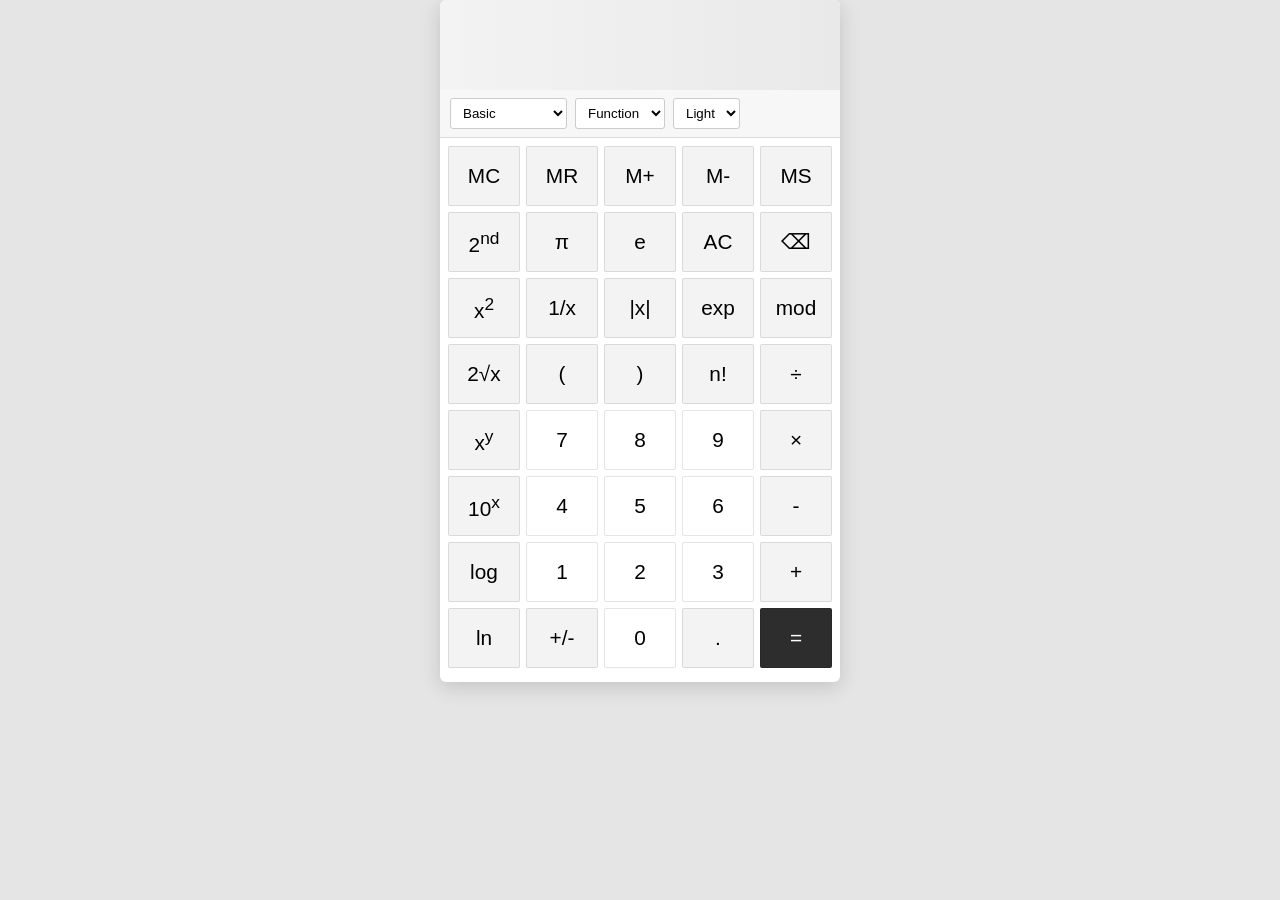
<file: calc/index.html>
<!DOCTYPE html>
<html lang="en">

<head>
  <meta charset="UTF-8">
  <meta name="viewport" content="width=device-width, initial-scale=1.0">
  <title>Scientific Calculator</title>

  <link rel="stylesheet" href="style.css">
  <link rel="stylesheet" href="https://cdnjs.cloudflare.com/ajax/libs/font-awesome/4.7.0/css/font-awesome.min.css">
</head>

<body class="">

  <div class="calculator">

    <div class="calculator_display">
      <input type="text" class="display-input" id="calc-input" autocomplete="off">
    </div>

    <div class="calculator_mode">
      <select name="calc-mode">
        <option value="basic">Basic</option>
        <option value="trigonometry">Trigonometry</option>
      </select>

      <select name="calc-function">
        <option value="function">Function</option>
      </select>

      <select id="theme-selector">
        <option value="light">Light</option>
        <option value="dark">Dark</option>
      </select>
    </div>

    <div class="calculator_buttons">

      <div class="buttons_row">
        <button class="btn memory-btn" data-type="memory" data-value="MC">MC</button>
        <button class="btn memory-btn" data-type="memory" data-value="MR">MR</button>
        <button class="btn memory-btn" data-type="memory" data-value="M+">M+</button>
        <button class="btn memory-btn" data-type="memory" data-value="M-">M-</button>
        <button class="btn memory-btn" data-type="memory" data-value="MS">MS</button>
      </div>

      <div class="buttons_row advanced d-none">
        <button class="btn function-btn" data-type="function" data-value="Math.cos(">cos</button>
        <button class="btn function-btn" data-type="function" data-value="Math.sin(">sin</button>
        <button class="btn function-btn" data-type="function" data-value="Math.tan(">tan</button>
      </div>

      <div class="buttons_row">
        <button class="btn function-btn" data-type="function" data-value="2nd">2<sup>nd</sup></button>
        <button class="btn constant-btn" data-type="constant" data-value="Math.PI">π</button>
        <button class="btn constant-btn" data-type="constant" data-value="Math.e">e</button>
        <button class="btn control-btn" data-type="control" data-value="clear">AC</button>
        <button class="btn control-btn" data-type="control" data-value="backspace">⌫</button>
      </div>

      <div class="buttons_row">
        <button class="btn function-btn" data-type="function" data-value="**2">x<sup>2</sup></button>
        <button class="btn function-btn" data-type="function" data-value="reciprocal">1/x</button>
        <button class="btn function-btn" data-type="function" data-value="Math.abs("> |x| </button>
        <button class="btn function-btn" data-type="function" data-value="Math.exp(">exp</button>
        <button class="btn function-btn" data-type="operator" data-value="%">mod</button>
      </div>

      <div class="buttons_row">
        <button class="btn function-btn" data-type="function" data-value="Math.sqrt(">2&radic;x</button>
        <button class="btn bracket-btn" data-type="bracket" data-value="(">(</button>
        <button class="btn bracket-btn" data-type="bracket" data-value=")">)</button>
        <button class="btn function-btn" data-type="function" data-value="factorial(">n!</button>
        <button class="btn operator-btn" data-type="operator" data-value="/"> &divide; </button>
      </div>

      <div class="buttons_row">
        <button class="btn function-btn" data-type="operator" data-value="**">x<sup>y</sup></button>
        <button class="btn btn-white number-btn" data-type="number" data-value="7">7</button>
        <button class="btn btn-white number-btn" data-type="number" data-value="8">8</button>
        <button class="btn btn-white number-btn" data-type="number" data-value="9">9</button>
        <button class="btn operator-btn" data-type="operator" data-value="*">&times;</button>
      </div>

      <div class="buttons_row">
        <button class="btn function-btn" data-type="operator" data-value="10**">10<sup>x</sup></button>
        <button class="btn btn-white number-btn" data-type="number" data-value="4">4</button>
        <button class="btn btn-white number-btn" data-type="number" data-value="5">5</button>
        <button class="btn btn-white number-btn" data-type="number" data-value="6">6</button>
        <button class="btn operator-btn" data-type="operator" data-value="-">-</button>
      </div>

      <div class="buttons_row">
        <button class="btn function-btn" data-type="function" data-value="Math.log10(">log</button>
        <button class="btn btn-white number-btn" data-type="number" data-value="1">1</button>
        <button class="btn btn-white number-btn" data-type="number" data-value="2">2</button>
        <button class="btn btn-white number-btn" data-type="number" data-value="3">3</button>
        <button class="btn operator-btn" data-type="operator" data-value="+">+</button>
      </div>

      <div class="buttons_row">
        <button class="btn function-btn" data-type="function" data-value="Math.log(">ln</button>
        <button class="btn function-btn" data-type="function" data-value="negate">+/-</button>
        <button class="btn btn-white number-btn" data-type="number" data-value="0">0</button>
        <button class="btn number-btn" data-type="number" data-value=".">.</button>
        <button class="btn equal-btn" data-type="control" data-value="equals">=</button>
      </div>

    </div>
  </div>

  <!-- <script src="./script.js"></script> -->
  <script>
    const themeSelector = document.getElementById('theme-selector');

    themeSelector.addEventListener('change', (e) => {
      if (e.target.value === 'dark') {
        document.body.classList.add('dark');
      } else {
        document.body.classList.remove('dark');
      }
    });

    const input = document.getElementById('calc-input');

    document
      .querySelector('select[name="calc-mode"]')
      .addEventListener("change", function () {
        const advanced = document.querySelector(".advanced");

        if (this.value === "trigonometry") {
          advanced.classList.remove("d-none");
        } else {
          advanced.classList.add("d-none");
        }
      });

    document.addEventListener("keydown", (e) => {
      console.log(e.key);
      let pressKey = e.key;
      switch (pressKey) {
        case "1": input.value += pressKey;
      }
    });

    const btns = document.querySelectorAll('.btn');
    btns.forEach(btn =>
      btn.addEventListener("click", (e) => {
        const value = e.currentTarget.dataset.value;
        updateInput(value);
      })
    );

    function updateInput(t) {
      switch (t) {
        case "clear":
          input.value = "";
          break;

        case "backspace":
          input.value = input.value.slice(0, -1);
          break;

        case "equals":
          try {
            const cnt = [...input.value].filter(c => c === '(').length;
            input.value += ')'.repeat(cnt);

            input.value = eval(input.value);
          } catch {
            input.value = "Error";
          }
          break;

        default:
          input.value += t;
          break;
      }
    }


  </script>

</body>

</html>
</file>
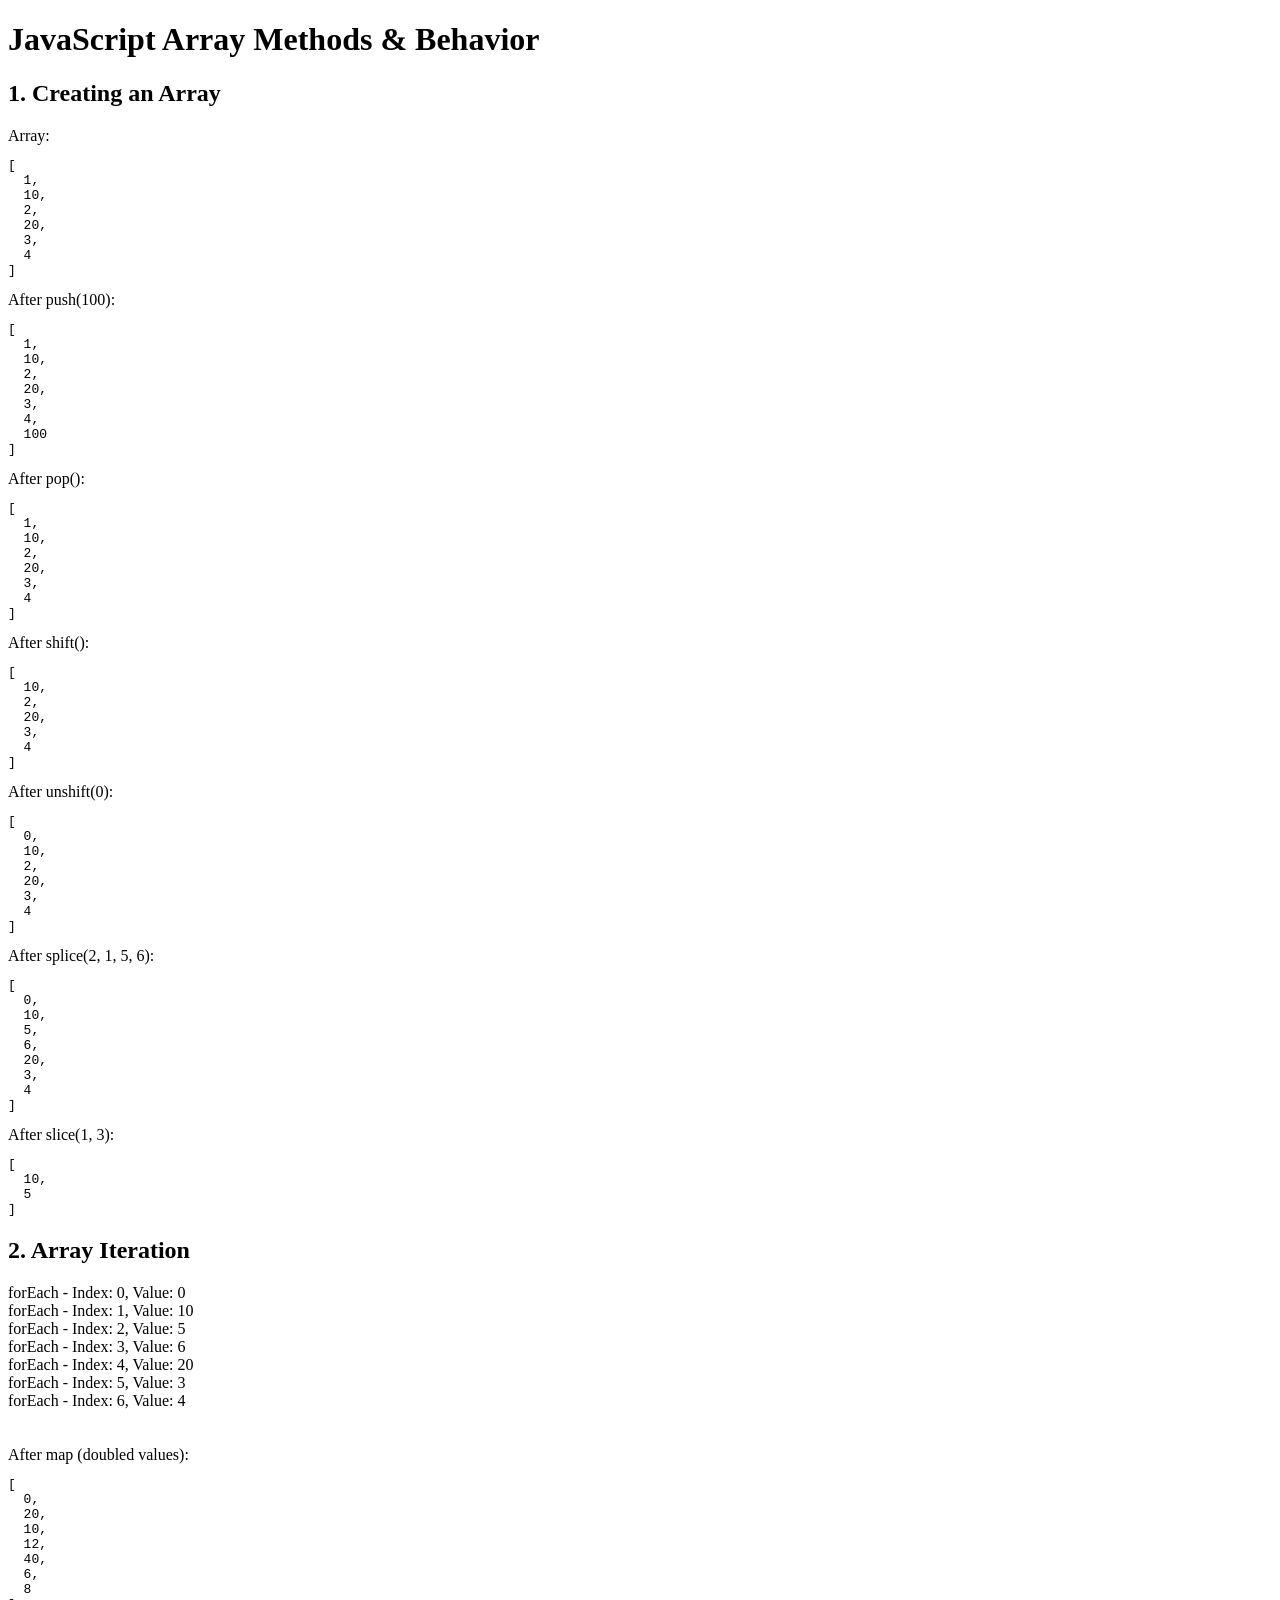
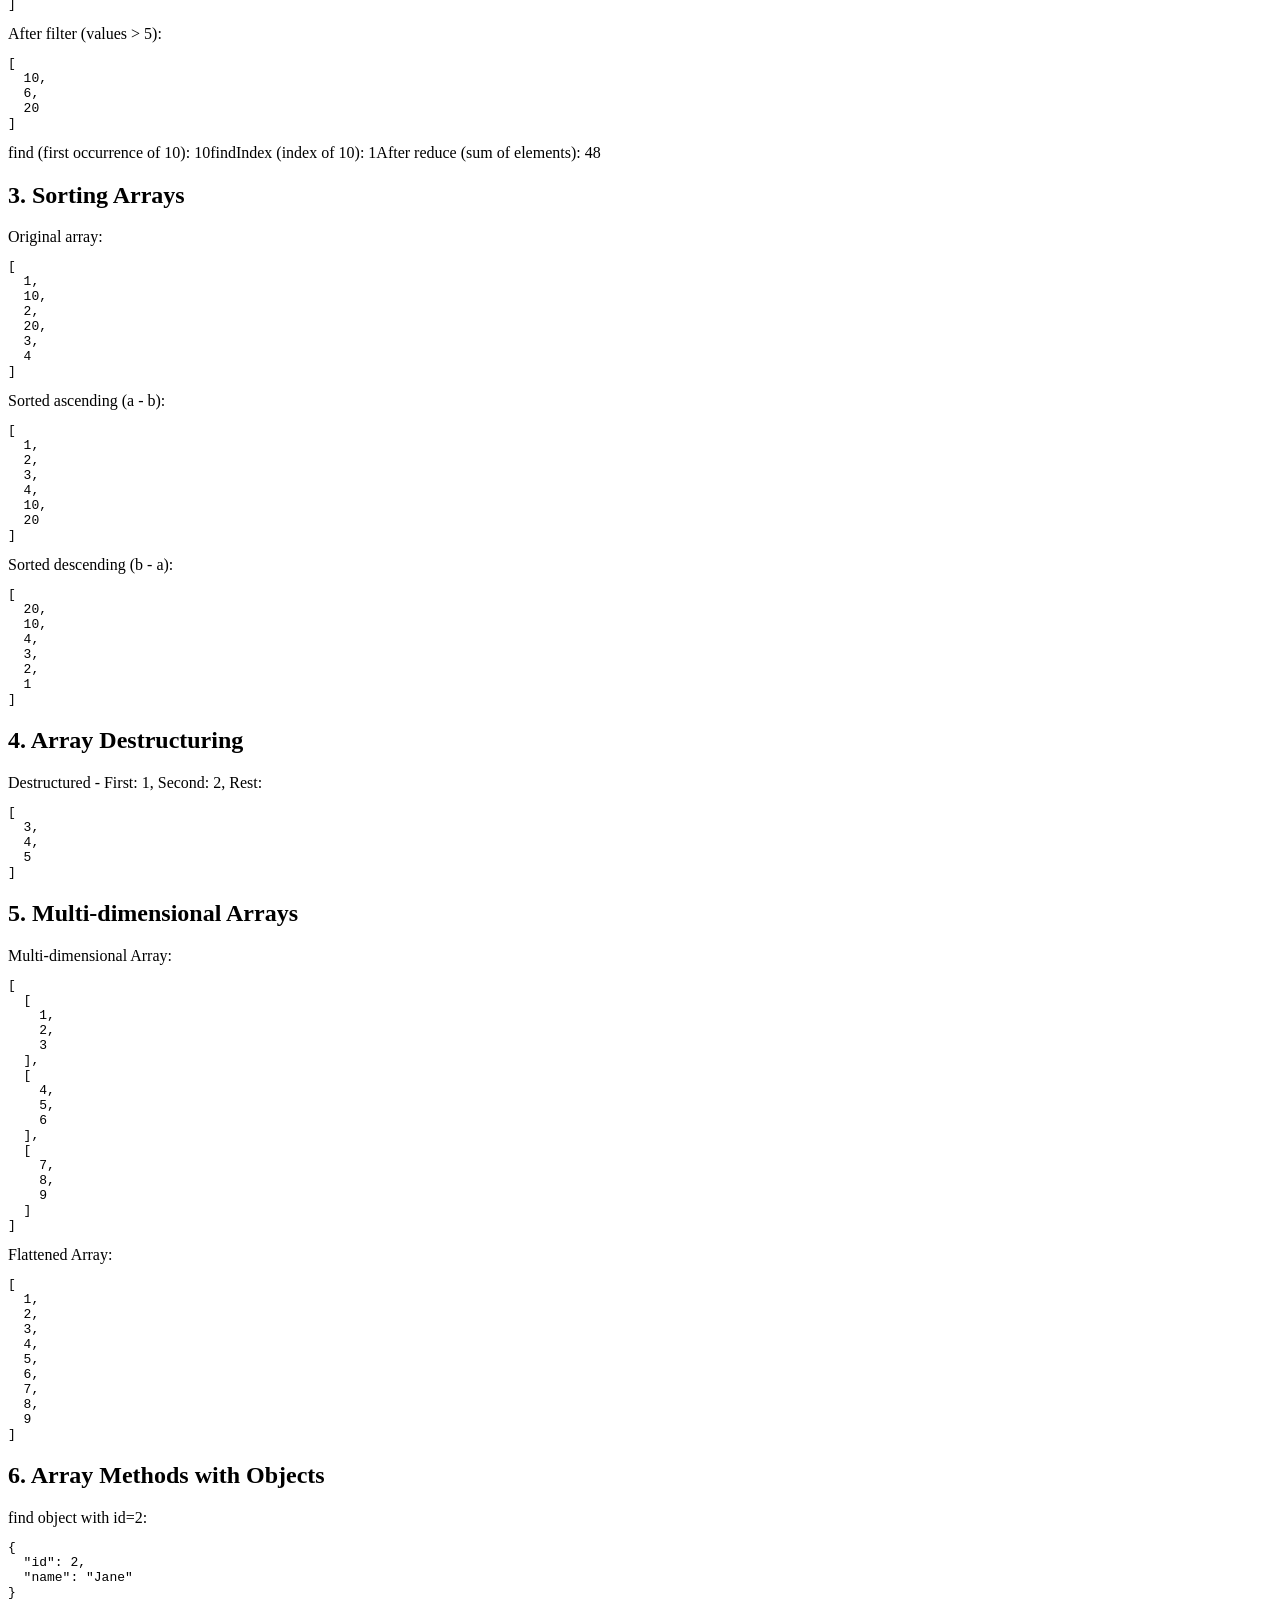
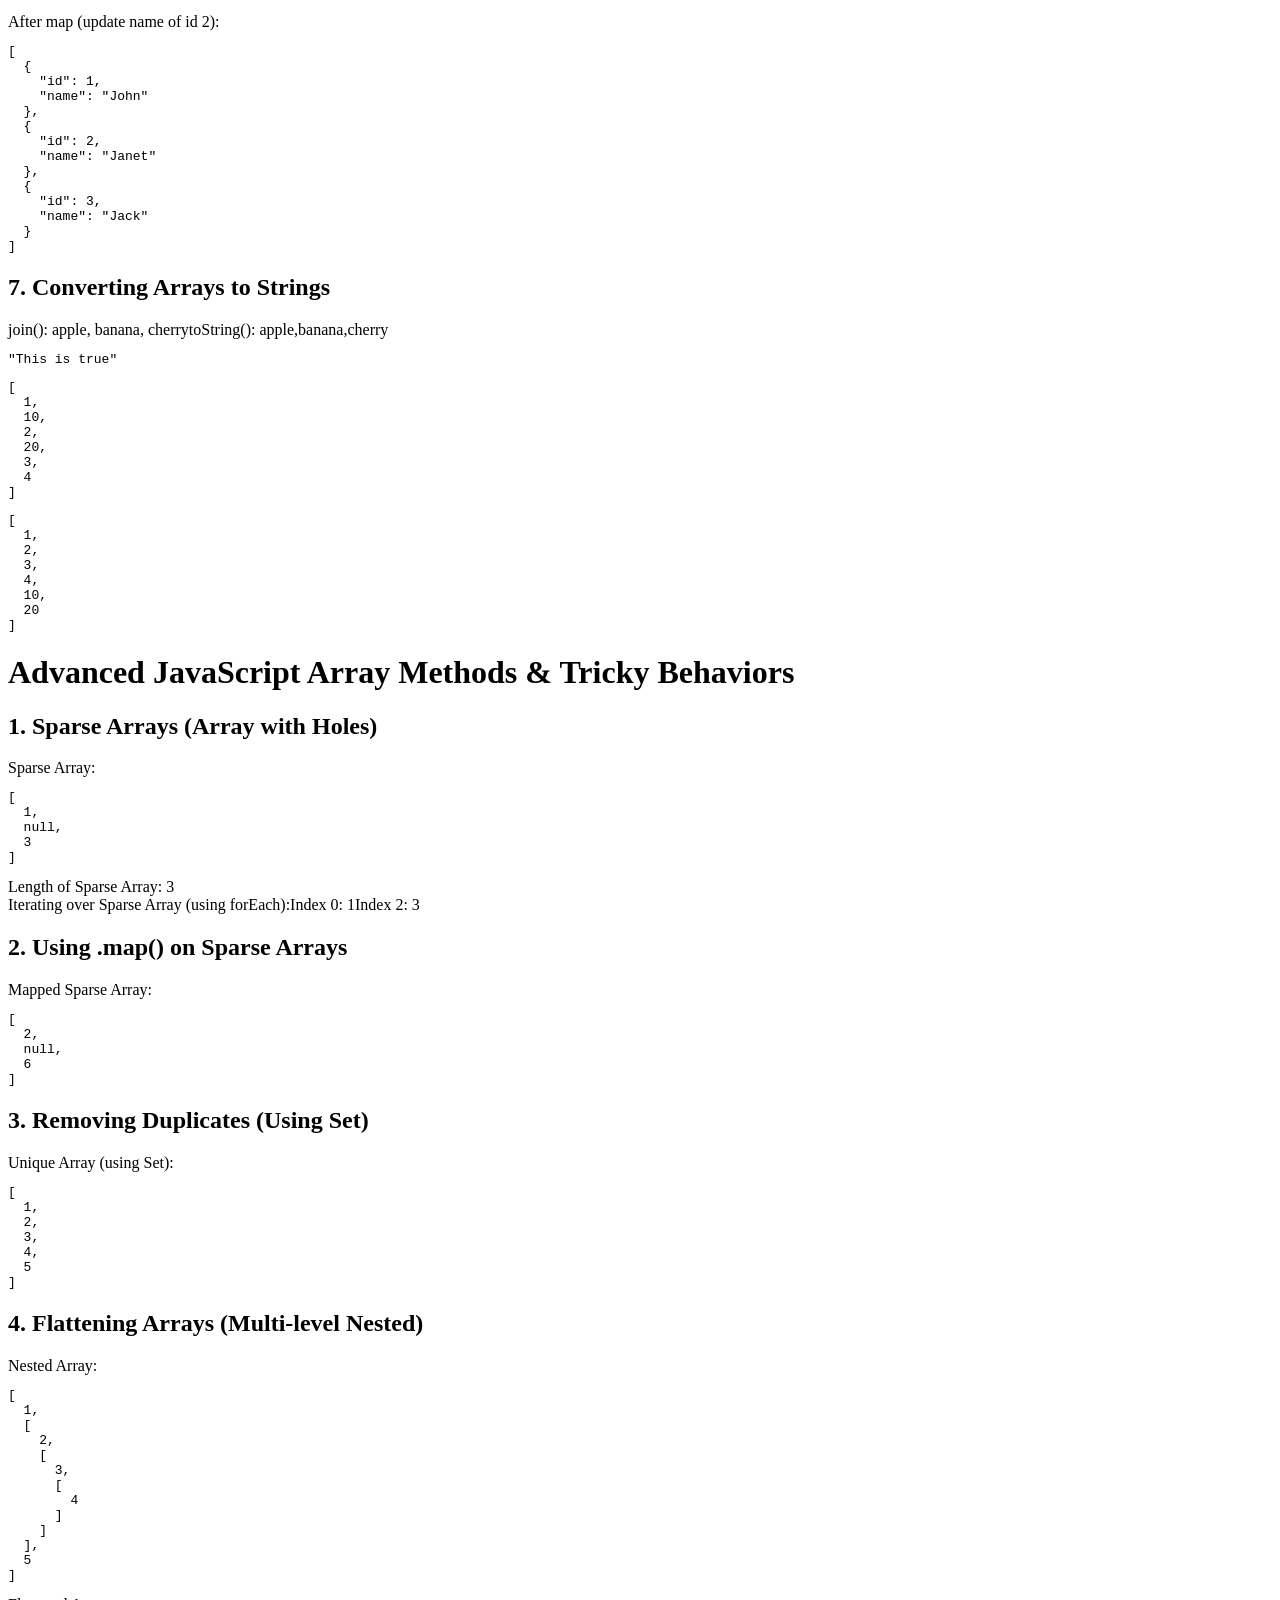
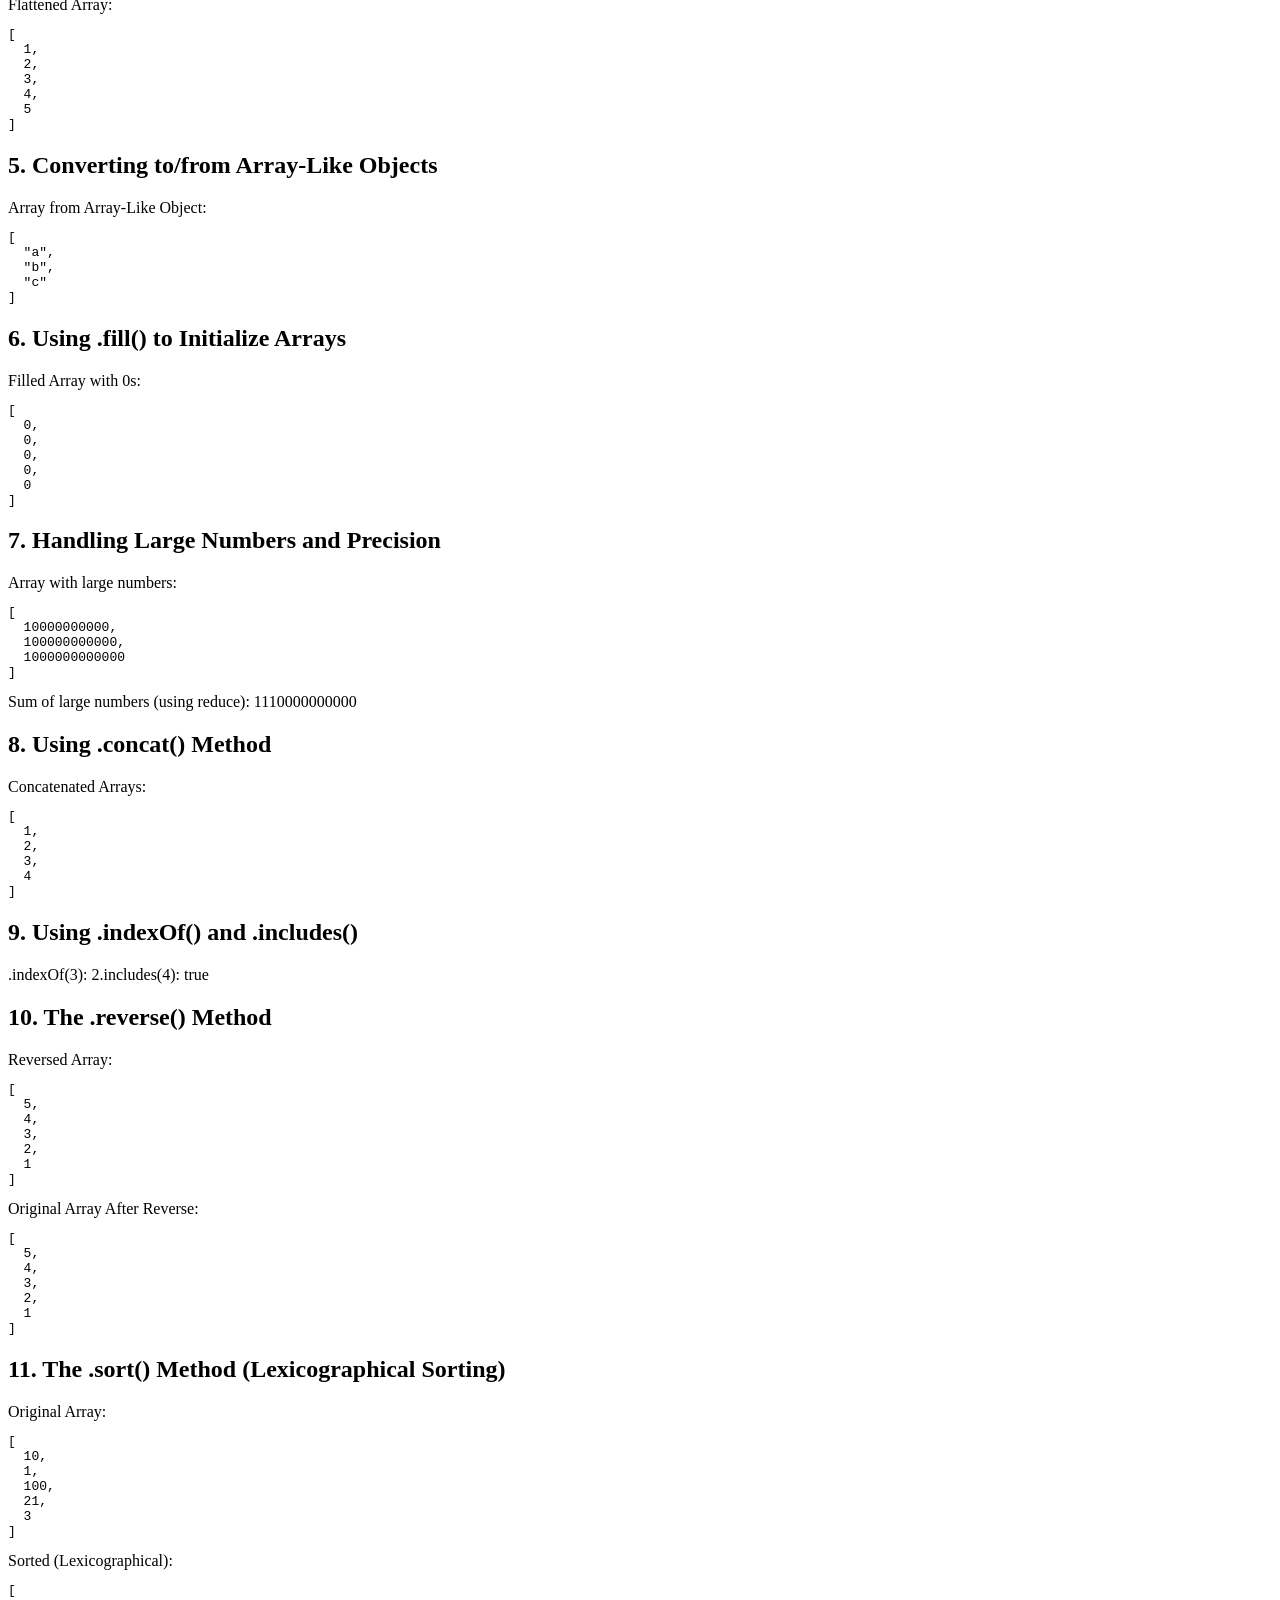
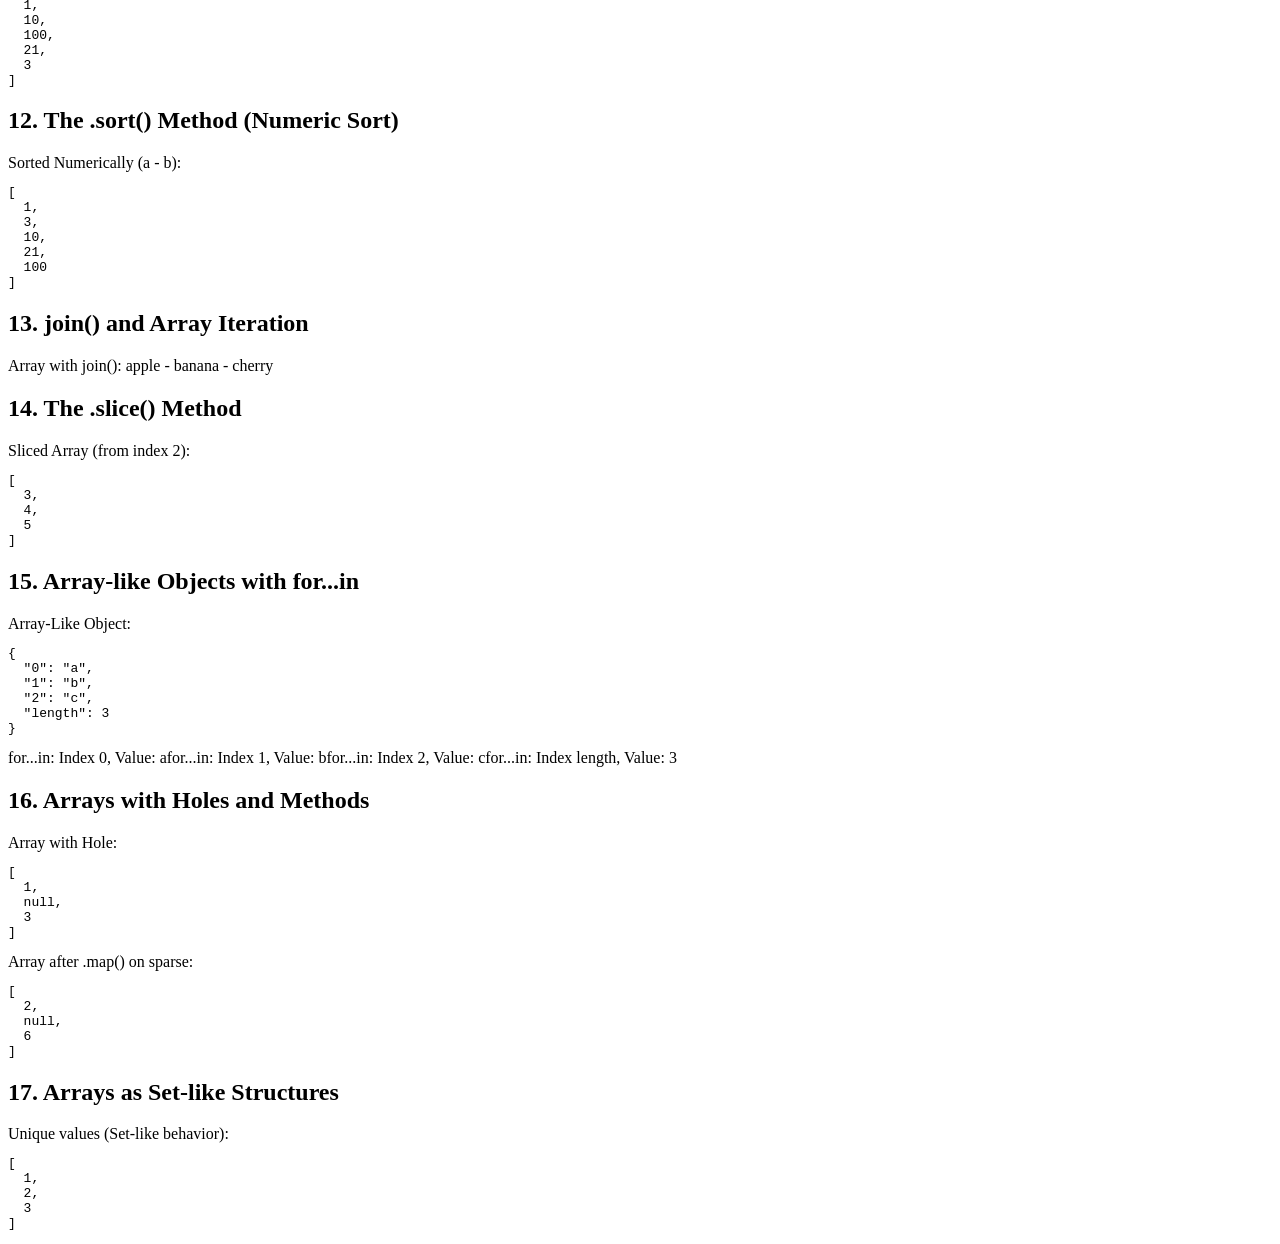
<file: array.html>
<!DOCTYPE html>
<html lang="en">

<head>
  <meta charset="UTF-8">
  <meta name="viewport" content="width=device-width, initial-scale=1.0">
  <title>Arrays in Java Script</title>
</head>

<body>

  <script src="helper.js"></script>

  <script>
    function demoArrayMethods() {
      print("<h1>JavaScript Array Methods & Behavior</h1>");

      // 1. Creating an Array
      const arr1 = [1, 10, 2, 20, 3, 4];
      print("<h2>1. Creating an Array</h2>");
      print("Array: "); printObject(arr1);

      // 2. Array Methods
      // Push (Add element to end)
      arr1.push(100);
      print("After push(100): "); printObject(arr1);

      // Pop (Remove last element)
      arr1.pop();
      print("After pop(): "); printObject(arr1);

      // Shift (Remove first element)
      arr1.shift();
      print("After shift(): "); printObject(arr1);

      // Unshift (Add element to front)
      arr1.unshift(0);
      print("After unshift(0): "); printObject(arr1);

      // Splice (Remove, replace or add elements)
      arr1.splice(2, 1, 5, 6); // remove 1 element at index 2 and add 5, 6
      print("After splice(2, 1, 5, 6): "); printObject(arr1);

      // Slice (Extract part of the array)
      const sliced = arr1.slice(1, 3);
      print("After slice(1, 3): "); printObject(sliced);

      // 3. Array Iteration Methods
      print("<h2>2. Array Iteration</h2>");
      arr1.forEach((item, index) => {
        print(`forEach - Index: ${index}, Value: ${item}<br>`);
      });

      const doubled = arr1.map(item => item * 2);
      print("<br><br>After map (doubled values): "); printObject(doubled);

      const filtered = arr1.filter(item => item > 5);
      print("After filter (values > 5): "); printObject(filtered);

      const found = arr1.find(item => item === 10);
      print("find (first occurrence of 10): " + found);

      const index = arr1.findIndex(item => item === 10);
      print("findIndex (index of 10): " + index);

      const reduced = arr1.reduce((acc, item) => acc + item, 0);
      print("After reduce (sum of elements): " + reduced);

      // 4. Sorting Arrays
      print("<h2>3. Sorting Arrays</h2>");
      const arr2 = [1, 10, 2, 20, 3, 4];
      print("Original array: "); printObject(arr2);

      arr2.sort((a, b) => a - b); // Ascending numeric sort
      print("Sorted ascending (a - b): "); printObject(arr2);

      arr2.sort((a, b) => b - a); // Descending numeric sort
      print("Sorted descending (b - a): "); printObject(arr2);

      // 5. Array Destructuring
      print("<h2>4. Array Destructuring</h2>");
      const arr3 = [1, 2, 3, 4, 5];
      const [first, second, ...rest] = arr3;
      print(`Destructured - First: ${first}, Second: ${second}, Rest: `); printObject(rest);

      // 6. Multi-dimensional arrays
      print("<h2>5. Multi-dimensional Arrays</h2>");
      const multiArr = [
        [1, 2, 3],
        [4, 5, 6],
        [7, 8, 9]
      ];
      print("Multi-dimensional Array: "); printObject(multiArr);

      const flattened = multiArr.flat(); // Flatten array
      print("Flattened Array: "); printObject(flattened);

      // 7. Array Methods with Objects
      print("<h2>6. Array Methods with Objects</h2>");
      const arrOfObj = [
        { id: 1, name: "John" },
        { id: 2, name: "Jane" },
        { id: 3, name: "Jack" }
      ];

      const foundObj = arrOfObj.find(obj => obj.id === 2);
      print("find object with id=2: "); printObject(foundObj);

      const updatedArr = arrOfObj.map(obj => {
        if (obj.id === 2) obj.name = "Janet";
        return obj;
      });
      print("After map (update name of id 2): "); printObject(updatedArr);

      // 8. Converting arrays to strings
      print("<h2>7. Converting Arrays to Strings</h2>");
      const arr4 = ["apple", "banana", "cherry"];
      print("join(): " + arr4.join(", "));
      print("toString(): " + arr4.toString());
    }

    demoArrayMethods();

    // [] also true the if statement, because it is an object in JavaScript, and all objects are truthy.
    if ([])
      printObject("This is true");
    else
      printObject("This is false");


    const nums = [1, 10, 2, 20, 3, 4];

    nums.sort();
    printObject(nums);

    // js sort will sort numbers as strings or we can say lexicographically, so we need to provide a compare function to sort numbers correctly.
    nums.sort((a, b) => a - b);
    printObject(nums);


    scrollToBottom();
  </script>

  <script>
    function demoArrayMethods() {
      print("<h1>Advanced JavaScript Array Methods & Tricky Behaviors</h1>");

      // 1. Array with holes (sparse arrays)
      const sparseArr = [1, , 3]; // Notice the "hole" in the array
      print("<h2>1. Sparse Arrays (Array with Holes)</h2>");
      print("Sparse Array: "); printObject(sparseArr);
      print("Length of Sparse Array: " + sparseArr.length + "<br>");
      print("Iterating over Sparse Array (using forEach):");
      sparseArr.forEach((item, index) => {
        print(`Index ${index}: ${item === undefined ? 'undefined' : item}`);
      });

      // 2. Array with `.map()` on sparse array
      print("<h2>2. Using .map() on Sparse Arrays</h2>");
      const mappedArr = sparseArr.map(item => item * 2); // Will not map undefined hole
      print("Mapped Sparse Array: "); printObject(mappedArr);

      // 3. Array with duplicate values
      const arrWithDupes = [1, 2, 2, 3, 4, 4, 4, 5];
      print("<h2>3. Removing Duplicates (Using Set)</h2>");
      const uniqueArr = [...new Set(arrWithDupes)];
      print("Unique Array (using Set): "); printObject(uniqueArr);

      // 4. Flattening arrays (multi-level nested)
      print("<h2>4. Flattening Arrays (Multi-level Nested)</h2>");
      const nestedArr = [1, [2, [3, [4]]], 5];
      print("Nested Array: "); printObject(nestedArr);
      const flattenedArr = nestedArr.flat(3); // Flatten up to depth of 3
      print("Flattened Array: "); printObject(flattenedArr);

      // 5. Converting to/from array-like objects
      print("<h2>5. Converting to/from Array-Like Objects</h2>");
      const arrayLikeObj = { 0: 'a', 1: 'b', 2: 'c', length: 3 }; // Like an array, but not one
      const arrFromObject = Array.from(arrayLikeObj);
      print("Array from Array-Like Object: "); printObject(arrFromObject);

      // 6. The `fill()` method
      print("<h2>6. Using .fill() to Initialize Arrays</h2>");
      const arrFill = new Array(5).fill(0); // Fill an array with 0s
      print("Filled Array with 0s: "); printObject(arrFill);

      // 7. Array with large numbers
      print("<h2>7. Handling Large Numbers and Precision</h2>");
      const bigArr = [1e10, 1e11, 1e12]; // Large numbers (scientific notation)
      print("Array with large numbers: "); printObject(bigArr);
      print("Sum of large numbers (using reduce): " + bigArr.reduce((acc, val) => acc + val, 0));

      // 8. The `concat()` method
      print("<h2>8. Using .concat() Method</h2>");
      const arr1 = [1, 2];
      const arr2 = [3, 4];
      const combined = arr1.concat(arr2);
      print("Concatenated Arrays: "); printObject(combined);

      // 9. Using `.indexOf()` and `.includes()`
      print("<h2>9. Using .indexOf() and .includes()</h2>");
      const searchArr = [1, 2, 3, 4, 5];
      print(".indexOf(3): " + searchArr.indexOf(3)); // Returns index of element
      print(".includes(4): " + searchArr.includes(4)); // Checks if element is in array

      // 10. `.reverse()` and its side effects
      print("<h2>10. The .reverse() Method</h2>");
      const arrToReverse = [1, 2, 3, 4, 5];
      const reversed = arrToReverse.reverse(); // Reverses in place
      print("Reversed Array: "); printObject(reversed);
      print("Original Array After Reverse: "); printObject(arrToReverse); // Note: reversed in place

      // 11. `.sort()` behavior and quirks (lexicographical)
      print("<h2>11. The .sort() Method (Lexicographical Sorting)</h2>");
      const arrToSort = [10, 1, 100, 21, 3];
      print("Original Array: "); printObject(arrToSort);
      arrToSort.sort(); // Sorting numerically without compare function
      print("Sorted (Lexicographical): "); printObject(arrToSort);

      // 12. The `.sort()` with compare function
      print("<h2>12. The .sort() Method (Numeric Sort)</h2>");
      arrToSort.sort((a, b) => a - b); // Proper numerical sort
      print("Sorted Numerically (a - b): "); printObject(arrToSort);

      // 13. String join and array iteration
      print("<h2>13. join() and Array Iteration</h2>");
      const fruits = ["apple", "banana", "cherry"];
      print("Array with join(): " + fruits.join(" - ")); // Convert array to string with separator

      // 14. The `.slice()` method behavior
      print("<h2>14. The .slice() Method</h2>");
      const arrToSlice = [1, 2, 3, 4, 5];
      const slicedArr = arrToSlice.slice(2); // Starts from index 2
      print("Sliced Array (from index 2): "); printObject(slicedArr);

      // 15. Array-like objects and `for...in` loop (behaviors with `for...in`)
      print("<h2>15. Array-like Objects with for...in</h2>");
      const arrayLike = { 0: 'a', 1: 'b', 2: 'c', length: 3 };
      print("Array-Like Object: "); printObject(arrayLike);

      for (let index in arrayLike) {
        print(`for...in: Index ${index}, Value: ${arrayLike[index]}`);
      }

      // More Advanced Array Tricks

      // 1. Arrays with holes and array methods
      print("<h2>16. Arrays with Holes and Methods</h2>");
      const arrWithHole = [1, , 3]; // Sparse array with a hole
      print("Array with Hole: "); printObject(arrWithHole);
      print("Array after .map() on sparse: "); printObject(arrWithHole.map(x => x * 2)); // The hole will remain undefined

      // 2. Arrays as a set-like structure
      print("<h2>17. Arrays as Set-like Structures</h2>");
      const setLikeArray = [1, 2, 3, 1, 2, 3];
      const uniqueValues = [...new Set(setLikeArray)]; // Removing duplicates
      print("Unique values (Set-like behavior): "); printObject(uniqueValues);
    }

    demoArrayMethods();

    scrollToBottom();
  </script>

</body>

</html>
</file>
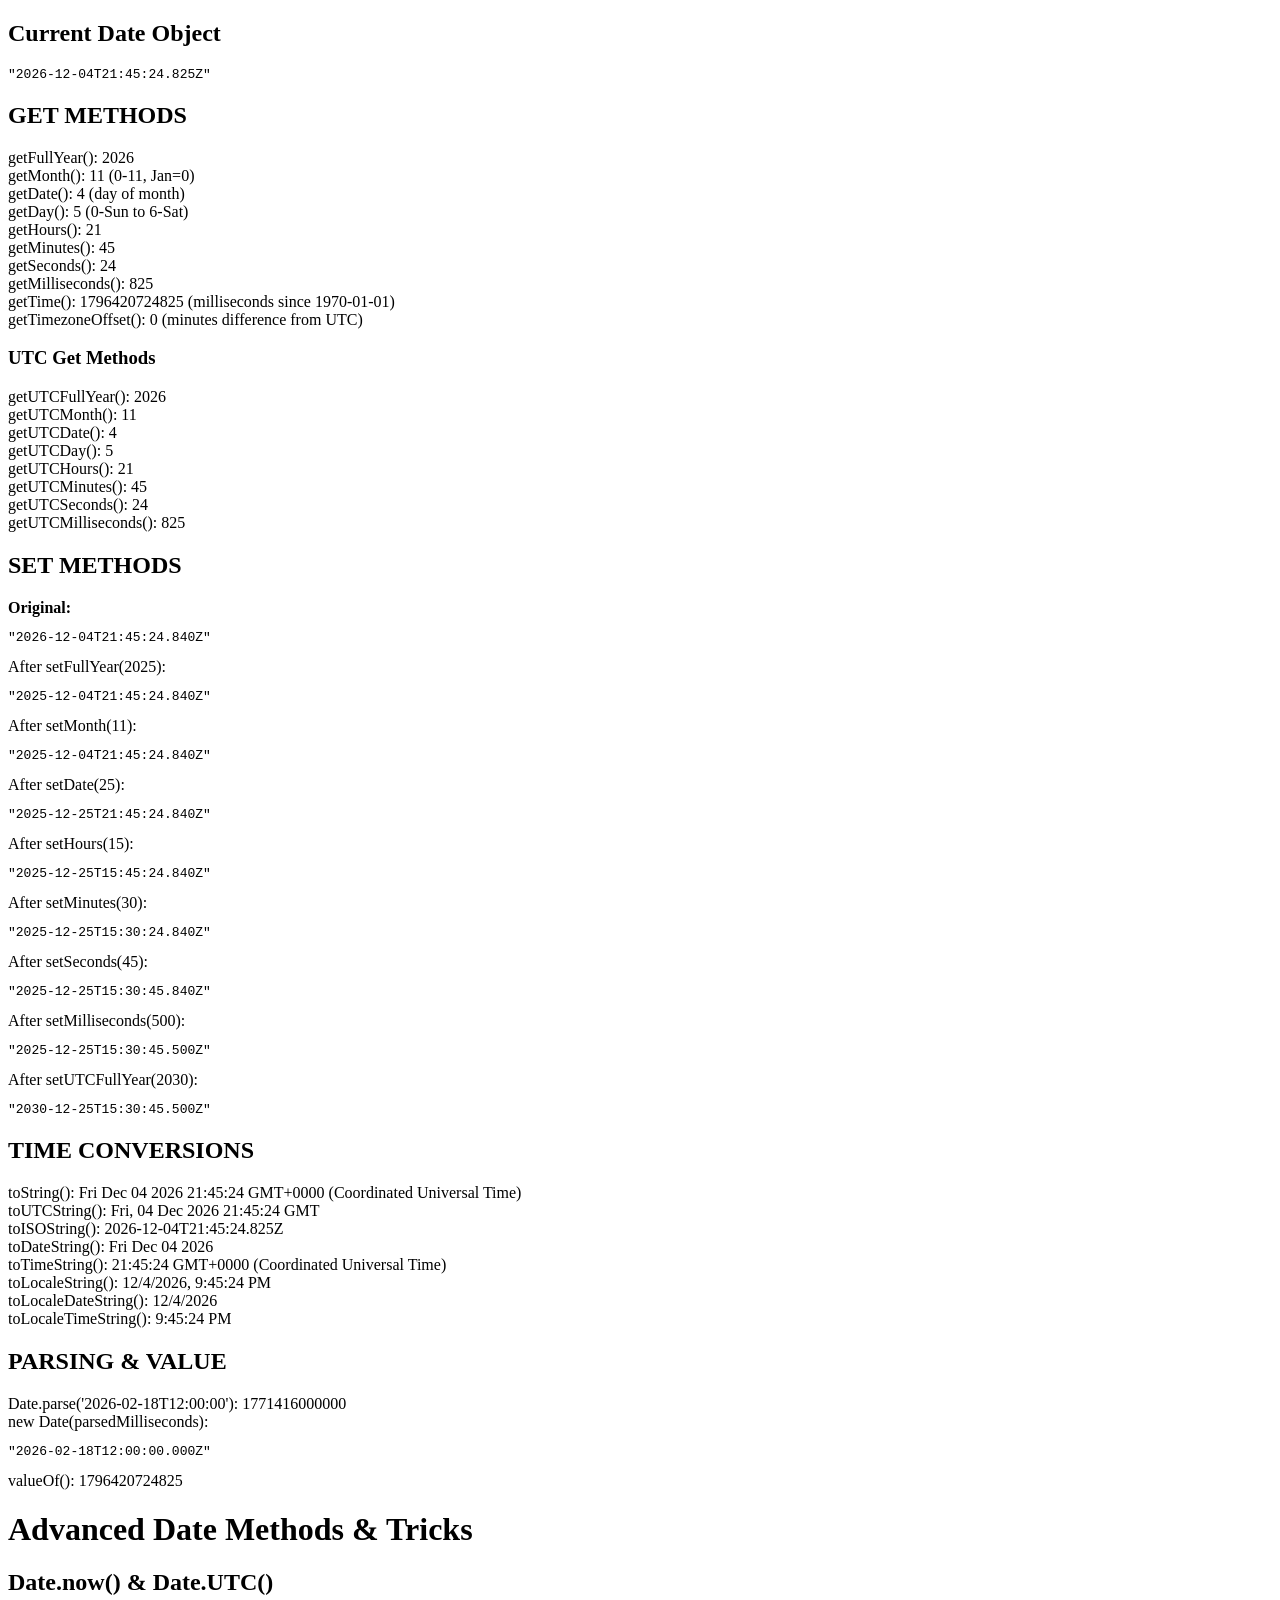
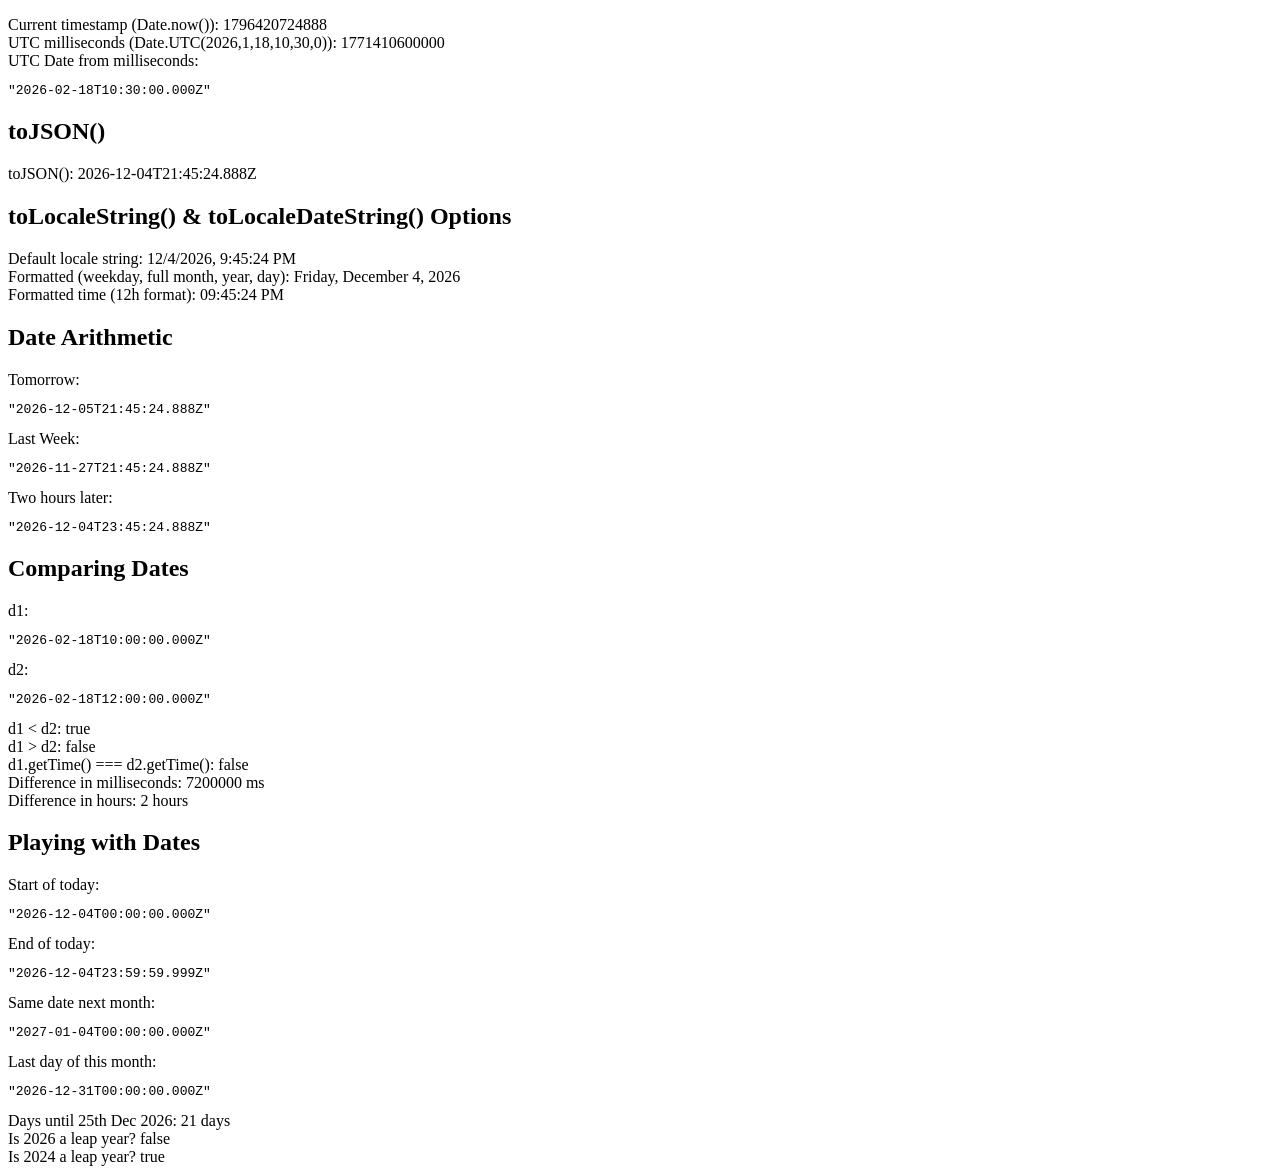
<file: date.html>
<!DOCTYPE html>
<html lang="en">

<head>
  <meta charset="UTF-8">
  <meta name="viewport" content="width=device-width, initial-scale=1.0">
  <title>Date Methods Demo</title>
</head>

<body>

  <script src="helper.js"></script>

  <script>
    function demoDateMethods() {
      let now = new Date();
      print("<h2>Current Date Object</h2>");
      printObject(now);

      // Get Methods
      print("<h2>GET METHODS</h2>");
      print("getFullYear(): " + now.getFullYear() + "<br>");
      print("getMonth(): " + now.getMonth() + " (0-11, Jan=0)<br>");
      print("getDate(): " + now.getDate() + " (day of month)<br>");
      print("getDay(): " + now.getDay() + " (0-Sun to 6-Sat)<br>");
      print("getHours(): " + now.getHours() + "<br>");
      print("getMinutes(): " + now.getMinutes() + "<br>");
      print("getSeconds(): " + now.getSeconds() + "<br>");
      print("getMilliseconds(): " + now.getMilliseconds() + "<br>");
      print("getTime(): " + now.getTime() + " (milliseconds since 1970-01-01)<br>");
      print("getTimezoneOffset(): " + now.getTimezoneOffset() + " (minutes difference from UTC)<br>");

      // UTC Get Methods
      print("<h3>UTC Get Methods</h3>");
      print("getUTCFullYear(): " + now.getUTCFullYear() + "<br>");
      print("getUTCMonth(): " + now.getUTCMonth() + "<br>");
      print("getUTCDate(): " + now.getUTCDate() + "<br>");
      print("getUTCDay(): " + now.getUTCDay() + "<br>");
      print("getUTCHours(): " + now.getUTCHours() + "<br>");
      print("getUTCMinutes(): " + now.getUTCMinutes() + "<br>");
      print("getUTCSeconds(): " + now.getUTCSeconds() + "<br>");
      print("getUTCMilliseconds(): " + now.getUTCMilliseconds() + "<br>");

      // Set Methods
      print("<h2>SET METHODS</h2>");
      let d = new Date();
      print("<b>Original:</b> "); printObject(d);

      d.setFullYear(2025);
      print("After setFullYear(2025): "); printObject(d);

      d.setMonth(11); // December
      print("After setMonth(11): "); printObject(d);

      d.setDate(25);
      print("After setDate(25): "); printObject(d);

      d.setHours(15);
      print("After setHours(15): "); printObject(d);

      d.setMinutes(30);
      print("After setMinutes(30): "); printObject(d);

      d.setSeconds(45);
      print("After setSeconds(45): "); printObject(d);

      d.setMilliseconds(500);
      print("After setMilliseconds(500): "); printObject(d);

      // UTC Set Methods
      d.setUTCFullYear(2030);
      print("After setUTCFullYear(2030): "); printObject(d);

      // Time Conversions
      print("<h2>TIME CONVERSIONS</h2>");
      print("toString(): " + now.toString() + "<br>");
      print("toUTCString(): " + now.toUTCString() + "<br>");
      print("toISOString(): " + now.toISOString() + "<br>");
      print("toDateString(): " + now.toDateString() + "<br>");
      print("toTimeString(): " + now.toTimeString() + "<br>");
      print("toLocaleString(): " + now.toLocaleString() + "<br>");
      print("toLocaleDateString(): " + now.toLocaleDateString() + "<br>");
      print("toLocaleTimeString(): " + now.toLocaleTimeString() + "<br>");

      // Parsing and ValueOf
      print("<h2>PARSING & VALUE</h2>");
      let dateStr = "2026-02-18T12:00:00";
      let parsedDate = Date.parse(dateStr); // milliseconds
      print("Date.parse('" + dateStr + "'): " + parsedDate + "<br>");
      let fromMillis = new Date(parsedDate);
      print("new Date(parsedMilliseconds): "); printObject(fromMillis);

      print("valueOf(): " + now.valueOf() + "<br>"); // same as getTime()
    }

    demoDateMethods();
  </script>

  <script>
    function demoAdvancedDateMethods() {
      print("<h1>Advanced Date Methods & Tricks</h1>");

      // Date.now() and Date.UTC()
      print("<h2>Date.now() & Date.UTC()</h2>");
      let now = new Date();
      print("Current timestamp (Date.now()): " + Date.now() + "<br>");

      let utcMillis = Date.UTC(2026, 1, 18, 10, 30, 0); // Feb is month 1
      print("UTC milliseconds (Date.UTC(2026,1,18,10,30,0)): " + utcMillis + "<br>");
      let utcDate = new Date(utcMillis);
      print("UTC Date from milliseconds: "); printObject(utcDate);

      // toJSON()
      print("<h2>toJSON()</h2>");
      print("toJSON(): " + now.toJSON() + "<br>"); // same as toISOString()

      // toLocaleString() with options
      print("<h2>toLocaleString() & toLocaleDateString() Options</h2>");
      print("Default locale string: " + now.toLocaleString() + "<br>");

      let options = { weekday: "long", year: "numeric", month: "long", day: "numeric" };
      print("Formatted (weekday, full month, year, day): " + now.toLocaleDateString("en-US", options) + "<br>");

      let timeOptions = { hour: "2-digit", minute: "2-digit", second: "2-digit", hour12: true };
      print("Formatted time (12h format): " + now.toLocaleTimeString("en-US", timeOptions) + "<br>");

      // Date Arithmetic
      print("<h2>Date Arithmetic</h2>");
      let tomorrow = new Date(now.getTime() + 24 * 60 * 60 * 1000); // add 1 day
      print("Tomorrow: "); printObject(tomorrow);

      let lastWeek = new Date(now.getTime() - 7 * 24 * 60 * 60 * 1000); // subtract 7 days
      print("Last Week: "); printObject(lastWeek);

      let twoHoursLater = new Date(now.getTime() + 2 * 60 * 60 * 1000); // add 2 hours
      print("Two hours later: "); printObject(twoHoursLater);

      // Comparing Dates
      print("<h2>Comparing Dates</h2>");
      let d1 = new Date("2026-02-18T10:00:00Z");
      let d2 = new Date("2026-02-18T12:00:00Z");
      print("d1: "); printObject(d1);
      print("d2: "); printObject(d2);

      print("d1 < d2: " + (d1 < d2) + "<br>"); // true
      print("d1 > d2: " + (d1 > d2) + "<br>"); // false
      print("d1.getTime() === d2.getTime(): " + (d1.getTime() === d2.getTime()) + "<br>"); // false
      print("Difference in milliseconds: " + (d2 - d1) + " ms<br>");
      print("Difference in hours: " + ((d2 - d1) / (1000 * 60 * 60)) + " hours<br>");

      // Advanced Tricks / Playing with Dates
      print("<h2>Playing with Dates</h2>");

      // 1. Start of the day
      let startOfDay = new Date(now.getFullYear(), now.getMonth(), now.getDate());
      print("Start of today: "); printObject(startOfDay);

      // 2. End of the day
      let endOfDay = new Date(now.getFullYear(), now.getMonth(), now.getDate(), 23, 59, 59, 999);
      print("End of today: "); printObject(endOfDay);

      // 3. Next month same date
      let nextMonth = new Date(now.getFullYear(), now.getMonth() + 1, now.getDate());
      print("Same date next month: "); printObject(nextMonth);

      // 4. Last day of the month
      let lastDayOfMonth = new Date(now.getFullYear(), now.getMonth() + 1, 0);
      print("Last day of this month: "); printObject(lastDayOfMonth);

      // 5. Difference between two arbitrary dates
      let birthday = new Date("2026-12-25");
      let diffDays = Math.ceil((birthday - now) / (1000 * 60 * 60 * 24));
      print("Days until 25th Dec 2026: " + diffDays + " days<br>");

      // 6. Leap year check
      function isLeapYear(year) {
        return (year % 4 === 0 && year % 100 !== 0) || (year % 400 === 0);
      }
      print("Is 2026 a leap year? " + isLeapYear(2026) + "<br>");
      print("Is 2024 a leap year? " + isLeapYear(2024) + "<br>");
    }

    demoAdvancedDateMethods();
  </script>


</body>

</html>
</file>
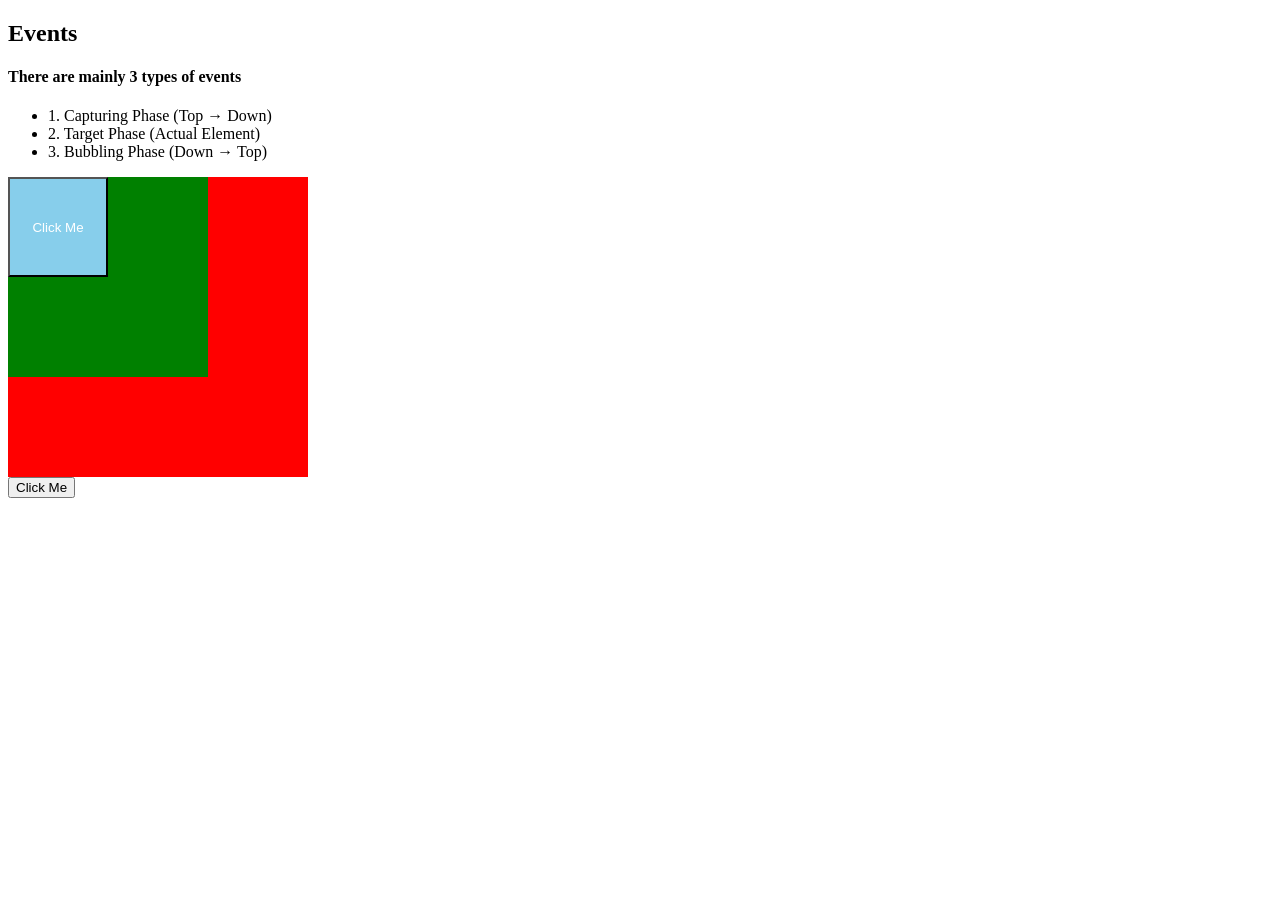
<file: events.html>
<!DOCTYPE html>
<html lang="en">

<head>
  <meta charset="UTF-8">
  <meta name="viewport" content="width=device-width, initial-scale=1.0">
  <title>Events in Java Script</title>

  <style>
    * {
      box-sizing: border-box;
    }

    #grandparent {
      width: 300px;
      height: 300px;
      background-color: red;
    }

    #parent {
      width: 200px;
      height: 200px;
      background-color: green;
    }

    #child {
      width: 100px;
      height: 100px;
      background-color: skyblue;
      color: white;
    }
  </style>
</head>

<body>

  <h2>Events</h2>

  <h4>There are mainly 3 types of events</h4>

  <ul>
    <li>1. Capturing Phase (Top → Down)</li>
    <li>2. Target Phase (Actual Element)</li>
    <li>3. Bubbling Phase (Down → Top)</li>
  </ul>

  <!-- Bubbling Phase -->
  <div id="grandparent">
    <div id="parent">
      <button id="child">Click Me</button>
    </div>
  </div>

  <!-- This is default behaviour like it will print

  Child clicked
  Parent clicked -->


  <!-- Capturing Phase -->

  <div id="host"></div>


  <script src="helper.js"></script>
  <script>
    // Bubbling Phase
    // document.getElementById("parent").addEventListener("click", (e) => {
    //   console.log("Parent clicked");
    // });

    const grandparent = document.getElementById("grandparent");
    const parent = document.getElementById("parent");
    const child = document.getElementById("child");

    grandparent.addEventListener("click", function (e) {
      console.log("target:", e.target.id);
      console.log("currentTarget:", e.currentTarget.id);
    });

    parent.addEventListener("click", () => {
      console.log("parent");
    });

    child.addEventListener("click", () => {
      console.log("child");
    });

    document.getElementById("child").addEventListener("dblclick", (e) => {
      console.log(e);
      console.log(e.target);
      console.log(e.currentTarget);
      console.log(e.type);
      console.log(e.key);
      console.log(e.preventDefault());
      console.log(e.stopPropagation());

    });

    const host = document.getElementById("host");

    const shadowRoot = host.attachShadow({ mode: "open" });

    shadowRoot.innerHTML = `
  <button id="btn">Click Me</button>
`;

    shadowRoot.querySelector("#btn").addEventListener("click", () => {
      console.log("Button inside shadow DOM clicked");
    });

  </script>

</body>

</html>
</file>
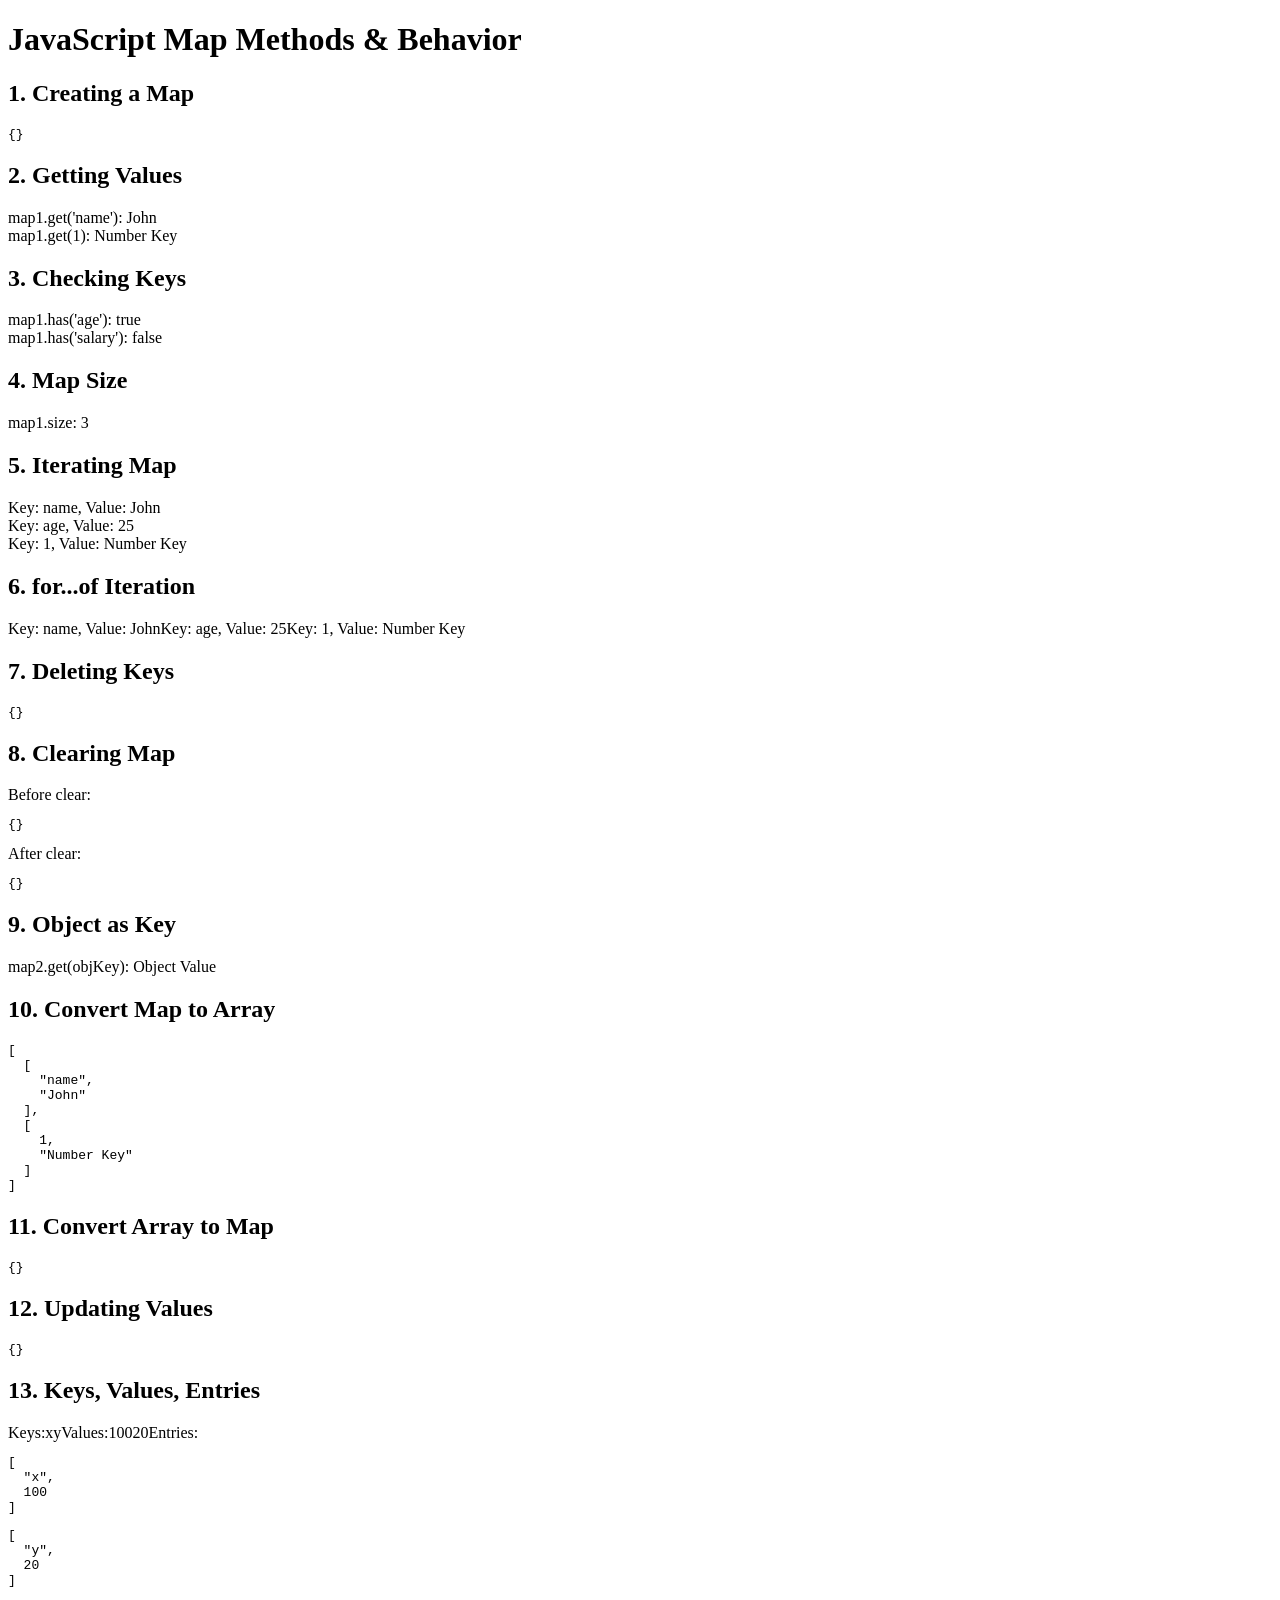
<file: map.html>
<!DOCTYPE html>
<html lang="en">

<head>
  <meta charset="UTF-8">
  <meta name="viewport" content="width=device-width, initial-scale=1.0">
  <title>Map in Java Script</title>
</head>

<body>

  <script src="helper.js"></script>

  <script>
    function demoMapMethods() {
      print("<h1>JavaScript Map Methods & Behavior</h1>");

      // 1. Creating a Map
      const map1 = new Map();
      map1.set("name", "John");
      map1.set("age", 25);
      map1.set(1, "Number Key");

      print("<h2>1. Creating a Map</h2>");
      printObject(map1);

      // 2. Getting values
      print("<h2>2. Getting Values</h2>");
      print("map1.get('name'): " + map1.get("name"));
      print("<br>map1.get(1): " + map1.get(1));

      // 3. Checking key existence
      print("<h2>3. Checking Keys</h2>");
      print("map1.has('age'): " + map1.has("age"));
      print("<br>map1.has('salary'): " + map1.has("salary"));

      // 4. Size of Map
      print("<h2>4. Map Size</h2>");
      print("map1.size: " + map1.size);

      // 5. Iterating over Map
      print("<h2>5. Iterating Map</h2>");
      map1.forEach((value, key) => {
        print(`Key: ${key}, Value: ${value}<br>`);
      });

      // 6. Using for...of
      print("<h2>6. for...of Iteration</h2>");
      for (let [key, value] of map1) {
        print(`Key: ${key}, Value: ${value}`);
      }

      // 7. Deleting keys
      print("<h2>7. Deleting Keys</h2>");
      map1.delete("age");
      printObject(map1);

      // 8. Clearing Map
      print("<h2>8. Clearing Map</h2>");
      const tempMap = new Map([["a", 1], ["b", 2]]);
      print("Before clear: "); printObject(tempMap);
      tempMap.clear();
      print("After clear: "); printObject(tempMap);

      // 9. Map with Objects as Keys
      print("<h2>9. Object as Key</h2>");
      const objKey = { id: 1 };
      const map2 = new Map();
      map2.set(objKey, "Object Value");
      print("map2.get(objKey): " + map2.get(objKey));

      // 10. Converting Map to Array
      print("<h2>10. Convert Map to Array</h2>");
      const mapArray = Array.from(map1);
      printObject(mapArray);

      // 11. Converting Array to Map
      print("<h2>11. Convert Array to Map</h2>");
      const arr = [["x", 10], ["y", 20]];
      const map3 = new Map(arr);
      printObject(map3);

      // 12. Updating Values
      print("<h2>12. Updating Values</h2>");
      map3.set("x", 100);
      printObject(map3);

      // 13. Keys, Values, Entries
      print("<h2>13. Keys, Values, Entries</h2>");
      print("Keys:");
      for (let key of map3.keys()) print(key);

      print("Values:");
      for (let value of map3.values()) print(value);

      print("Entries:");
      for (let entry of map3.entries()) printObject(entry);
    }

    demoMapMethods();

    if (new Map())
      print("Empty Map is truthy");
    else
      print("Map is falsy");

    scrollToBottom();
  </script>
</body>

</html>
</file>
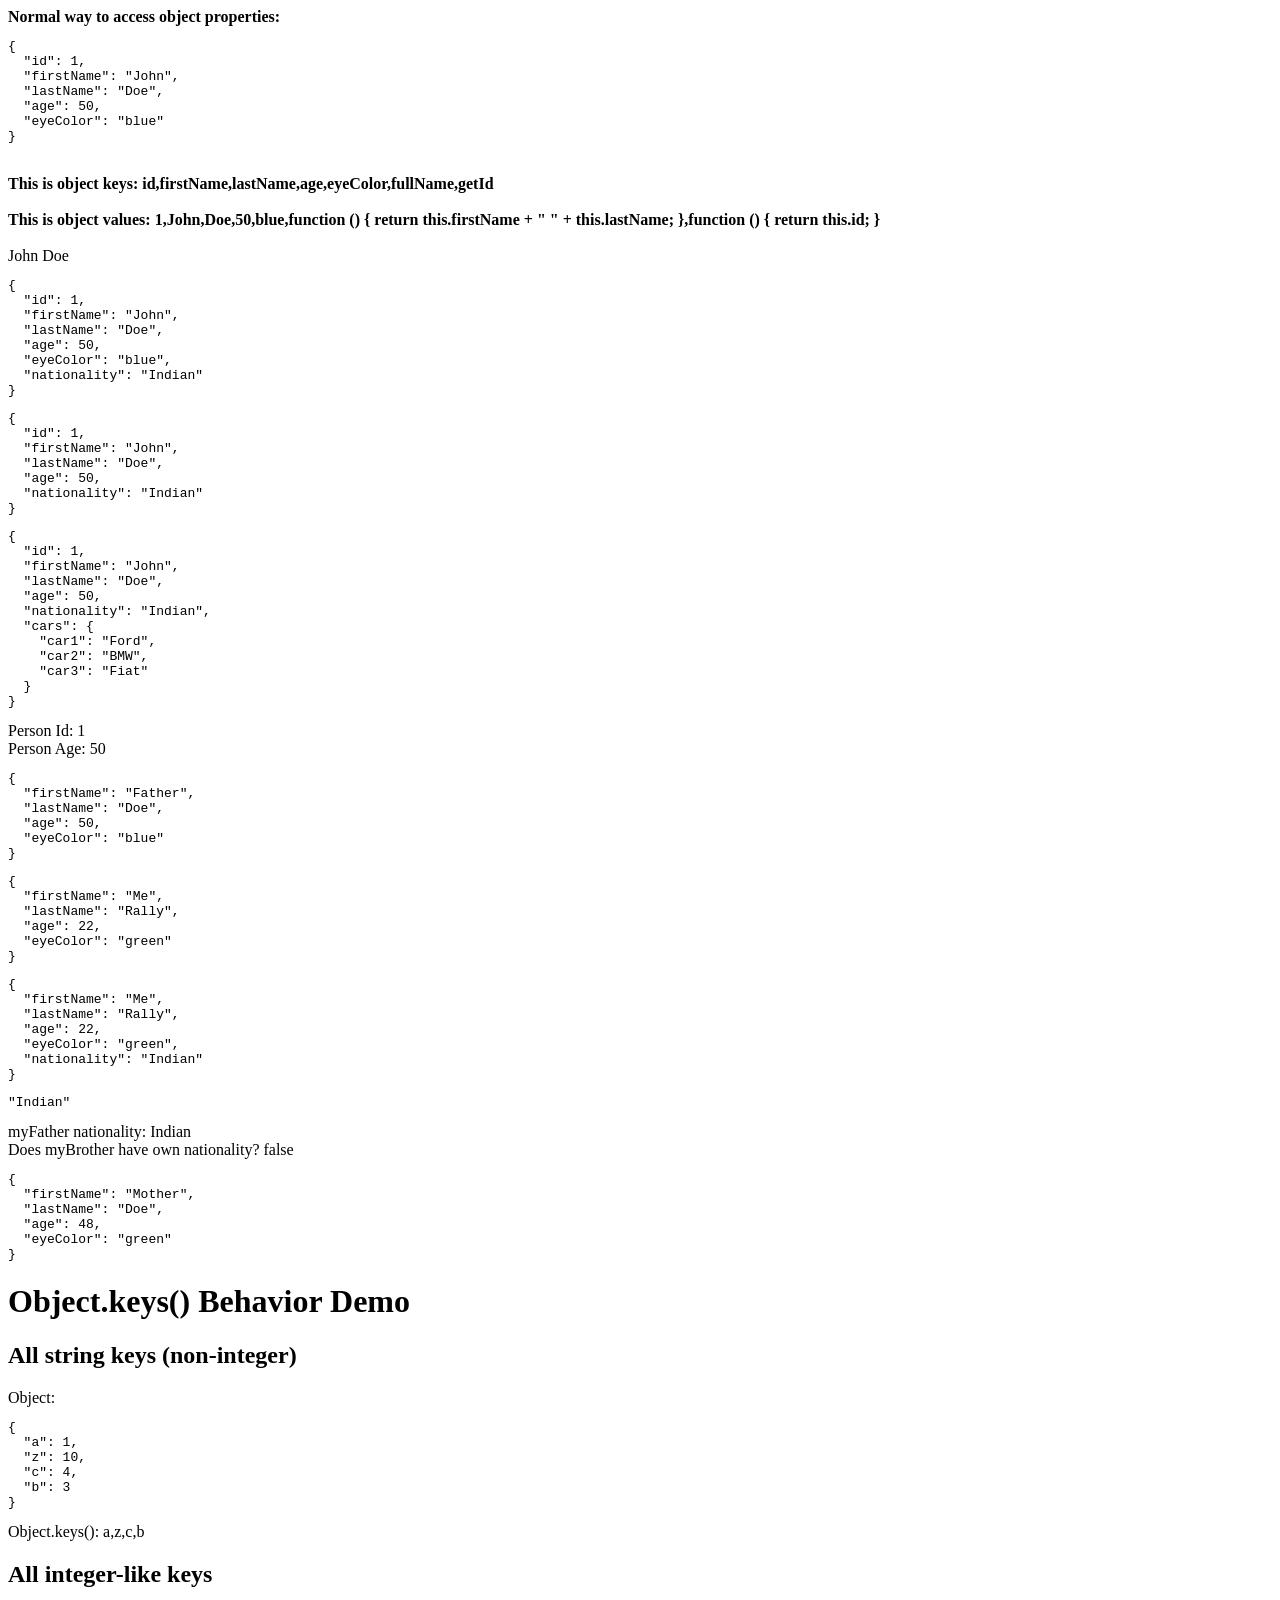
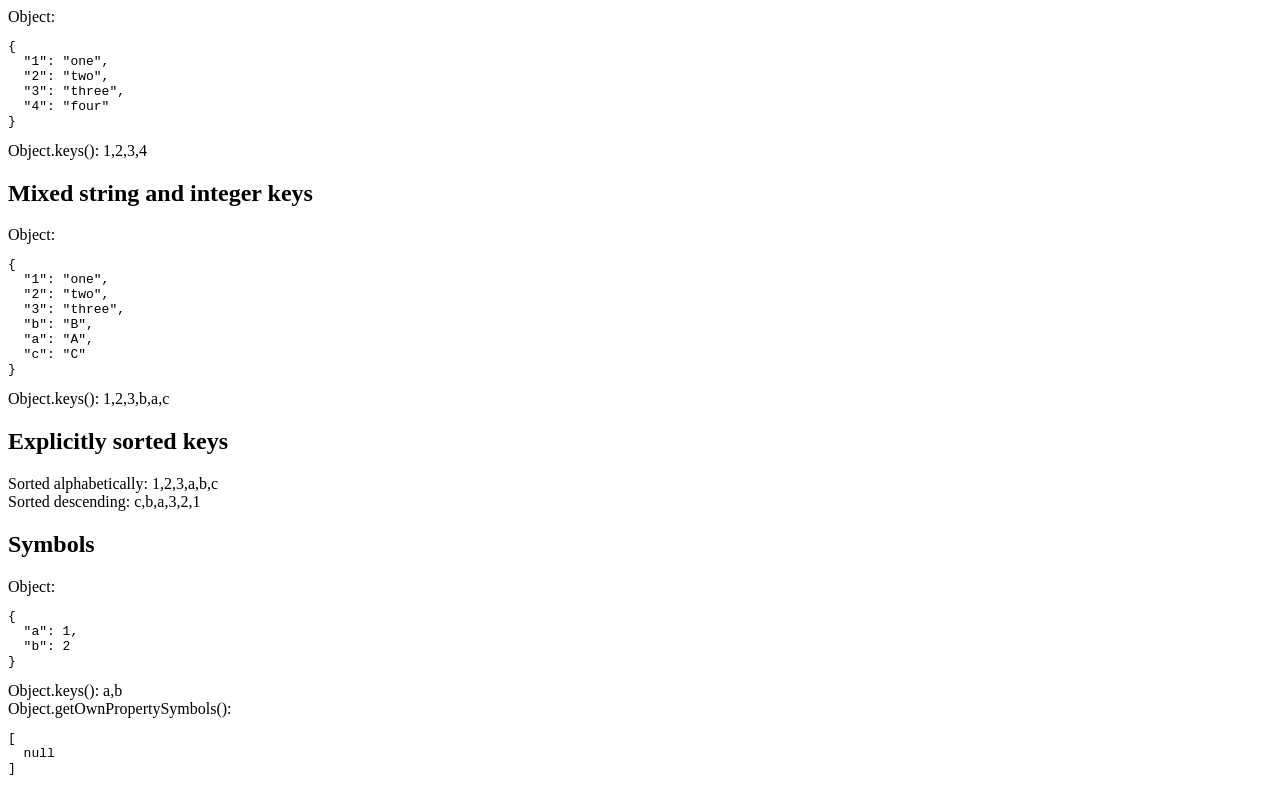
<file: object.html>
<!DOCTYPE html>
<html lang="en">

<head>
  <meta charset="UTF-8">
  <meta name="viewport" content="width=\, initial-scale=1.0">
  <title>Objects in Java Script</title>
</head>

<body>

  <script src="helper.js"></script>

  <script>

    // Object creations

    const person = {
      id: 1,
      firstName: "John",
      lastName: "Doe",
      age: 50,
      eyeColor: "blue",
      fullName: function () {
        return this.firstName + " " + this.lastName;
      },
      getId: function () {
        return this.id;
      }
    };

    printB("Normal way to access object properties: <br>");
    printObject(person);
    b();

    printB("This is object keys: " + Object.keys(person) + "<br>");
    const personProperties = Object.keys(person);
    b();

    printB("This is object values: " + Object.values(person) + "<br>");
    b();

    print(person.fullName() + "<br>");

    // New Property Added
    person.nationality = "Indian";
    printObject(person);

    // Deleted property
    delete person.eyeColor;
    printObject(person);

    person.cars = {
      car1: "Ford",
      car2: "BMW",
      car3: "Fiat"
    };
    printObject(person);

    let personId = person.getId();
    print("Person Id: " + personId + "<br>");

    person.getAge = function () {
      return this.age;
    };

    let personAge = person.getAge();
    print("Person Age: " + personAge + "<br>");



    // Obejct Constructor 

    function Person(first, last, age, eye) {
      this.firstName = first;
      this.lastName = last;
      this.age = age;
      this.eyeColor = eye;
    }

    const myFather = new Person("Father", "Doe", 50, "blue");
    const myMother = new Person("Mother", "Rally", 48, "green");
    const mySister = new Person("Sister", "Rally", 18, "green");
    const mySelf = new Person("Me", "Rally", 22, "green");


    printObject(myFather);
    printObject(mySelf);

    mySelf.nationality = "Indian";
    printObject(mySelf);

    // but in myFather object nationality is not added because it is added after the object creation and it is added to mySelf object only. It is not added to myFather object.

    // but to add nationality to whole person object we can add it to the prototype of the Person constructor function.

    Person.prototype.nationality = "Indian";
    const myBrother = new Person("Brother", "Rally", 25, "green");
    printObject(myBrother.nationality); // it will print Indian because it is added to the prototype of the Person constructor function.

    print("myFather nationality: " + myFather.nationality + "<br>");
    print("Does myBrother have own nationality? " + myBrother.hasOwnProperty("nationality") + "<br>");


    //   nationality is added to the person.prototype not in the person object itself.So, it is not an own property of the person object.It is an inherited property from the prototype.

    //   myBrother
    //     |
    //     | --firstName
    //     | --lastName
    //     | --age
    //     | --eyeColor
    //     |
    //     ↓
    //   Person.prototype
    //     |
    //     | --nationality = "Indian"
    //     |
    //     ↓
    //   Object.prototype


    Person.prototype.changeName = function (name) {
      this.lastName = name;
    }

    myMother.changeName("Doe");
    printObject(myMother);


  </script>

  <script>
    function demoObjectKeys() {
      print("<h1>Object.keys() Behavior Demo</h1>");

      // 1. All string keys (non-integer)
      const obj1 = { a: 1, z: 10, c: 4, b: 3 };
      print("<h2>All string keys (non-integer)</h2>");
      print("Object: "); printObject(obj1);
      const keys1 = Object.keys(obj1);
      print("Object.keys(): " + keys1 + "<br>");
      // Output: ["a","z","c","b"] → insertion order

      // 2. All integer-like keys
      const obj2 = { 3: "three", 1: "one", 2: "two", 4: "four" };
      print("<h2>All integer-like keys</h2>");
      print("Object: "); printObject(obj2);
      const keys2 = Object.keys(obj2);
      print("Object.keys(): " + keys2 + "<br>");
      // Output: ["1","2","3","4"] → ascending numeric order

      // 3. Mixed string and integer keys
      const obj3 = { b: "B", 2: "two", a: "A", 1: "one", c: "C", 3: "three" };
      print("<h2>Mixed string and integer keys</h2>");
      print("Object: "); printObject(obj3);
      const keys3 = Object.keys(obj3);
      print("Object.keys(): " + keys3 + "<br>");
      // Output: ["1","2","3","b","a","c"]
      // Explanation:
      // - Integer-like keys first (ascending)
      // - Then string keys in insertion order

      // 4. Sorting keys explicitly
      print("<h2>Explicitly sorted keys</h2>");
      const sortedKeys = Object.keys(obj3).sort();
      print("Sorted alphabetically: " + sortedKeys + "<br>");
      const descKeys = Object.keys(obj3).sort().reverse();
      print("Sorted descending: " + descKeys + "<br>");

      // 5. Symbols (for completeness)
      const sym1 = Symbol("foo");
      const obj4 = { a: 1, [sym1]: "bar", b: 2 };
      print("<h2>Symbols</h2>");
      print("Object: "); printObject(obj4);
      const stringKeys = Object.keys(obj4); // only string keys
      print("Object.keys(): " + stringKeys + "<br>");
      const allSymbols = Object.getOwnPropertySymbols(obj4); // only symbol keys
      print("Object.getOwnPropertySymbols(): "); printObject(allSymbols);
    }

    demoObjectKeys();
  </script>


</body>

</html>
</file>
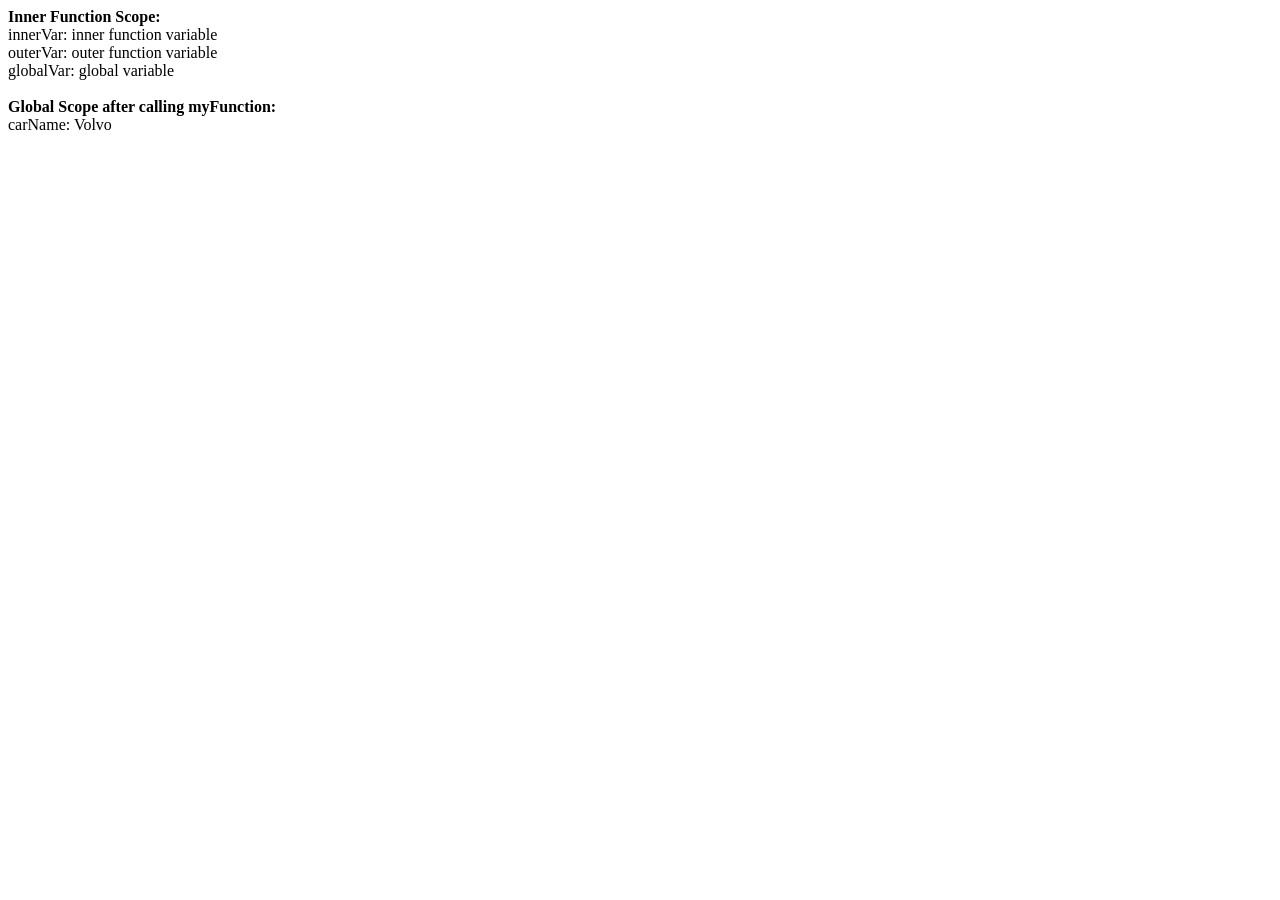
<file: scope.html>
<!DOCTYPE html>
<html lang="en">

<head>
  <meta charset="UTF-8">
  <meta name="viewport" content="width=device-width, initial-scale=1.0">
  <title>Scope in Java Script</title>
</head>

<body>

  <script src="helper.js"></script>

  <script>
    // Global scope
    let globalVar = "global variable";

    function outerFunction() {
      // Outer function scope
      let outerVar = "outer function variable";

      function innerFunction() {
        // Inner function scope
        let innerVar = "inner function variable";
        printB("Inner Function Scope: <br>");
        print("innerVar: " + innerVar + "<br>");
        print("outerVar: " + outerVar + "<br>");
        print("globalVar: " + globalVar + "<br><br>");
      }

      innerFunction();
    }

    outerFunction();


    myFunction();

    printB("Global Scope after calling myFunction: <br>");
    print("carName: " + carName + "<br>");
    // It print canName after the fucntion call because after the calling of myFunction the carName is created in the global scope and it can be accessed outside the function.

    // and we can use "use strict" to avoid this type of error and it will not allow us to create a variable without declaring it.

    function myFunction() {
      carName = "Volvo";
    }

    
  </script>
</body>

</html>
</file>
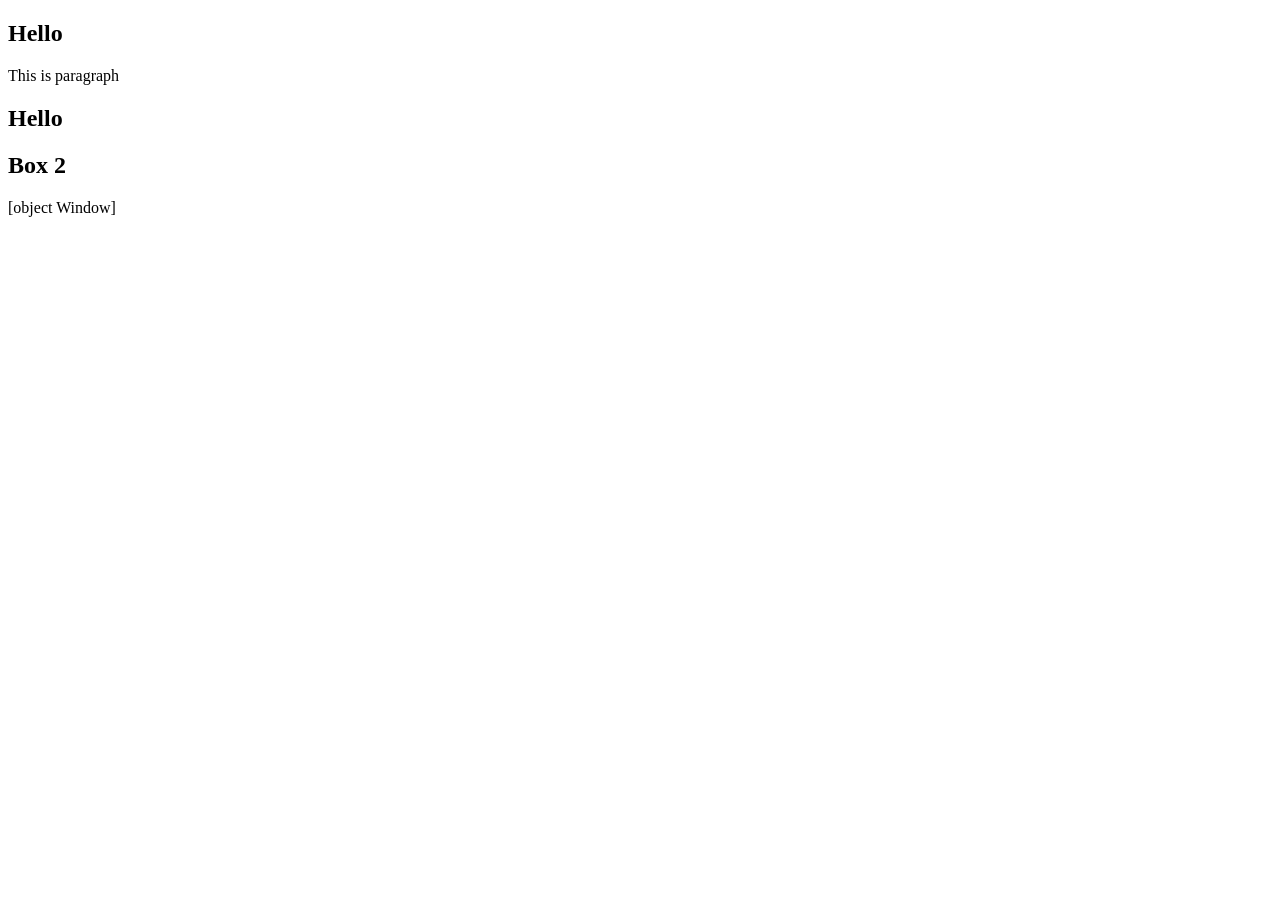
<file: test.html>
<!DOCTYPE html>
<html lang="en">

<head>
  <meta charset="UTF-8">
  <meta name="viewport" content="width=device-width, initial-scale=1.0">
  <title>Java Script</title>
</head>

<body>

  <div id="box"></div>

  <script>
    const box = document.getElementById("box");

    box.innerHTML = "<h2>Hello</h2><p>This is paragraph</p>";
  </script>

  <div id="box1">
    <h2>Hello</h2>
  </div>

  <script>
    const box1 = document.getElementById("box1");
    console.log(box1.innerHTML);
  </script>


  <div id="box2"></div>
  <div id="demo"></div>

  <script>
    const box2 = document.getElementById("box2");

    box2.innerHTML = "<h2>Box 2</h2>";


    let a = 10;

    function outer() {
      let a = 20;

      function inner() {
        console.log(a);
      }

      inner();
    }

    outer();



    function myFunction() {
      return this;
    }

    document.getElementById("demo").innerHTML = myFunction();

  </script>


</body>

</html>
</file>
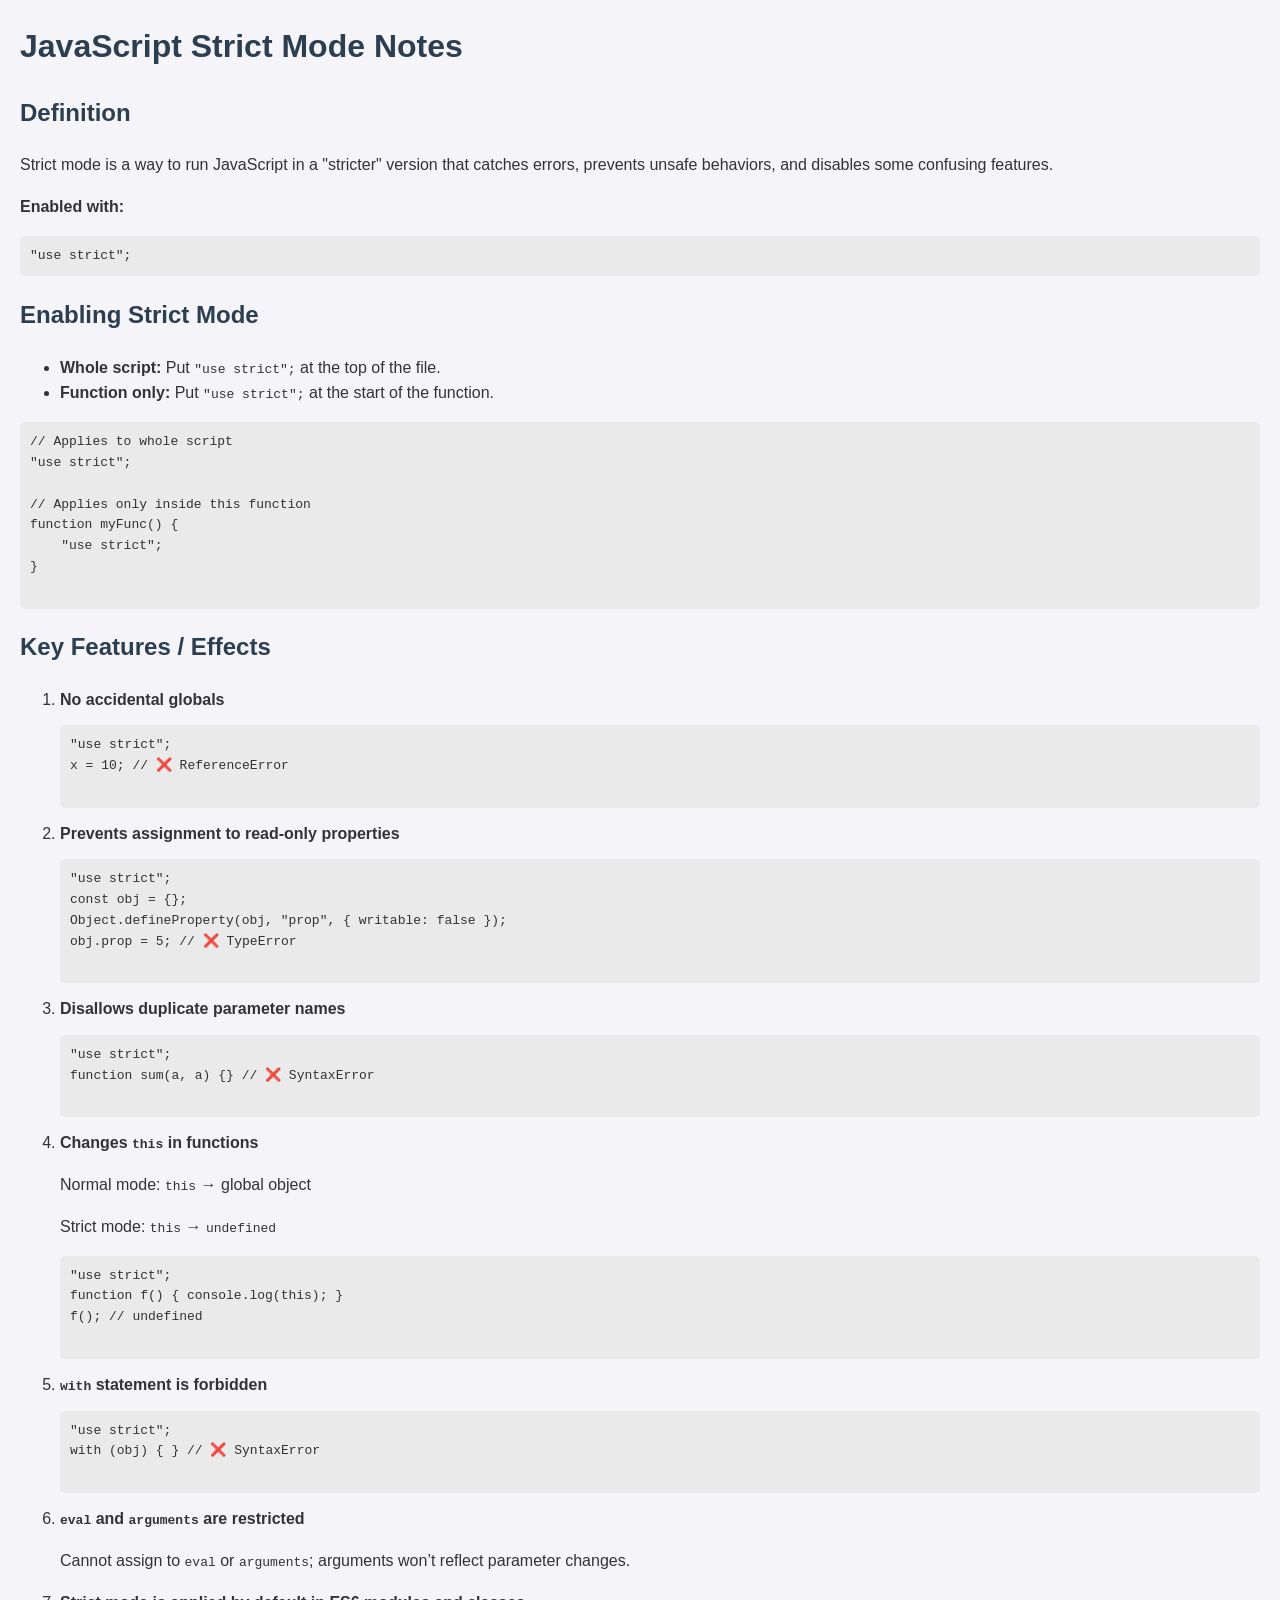
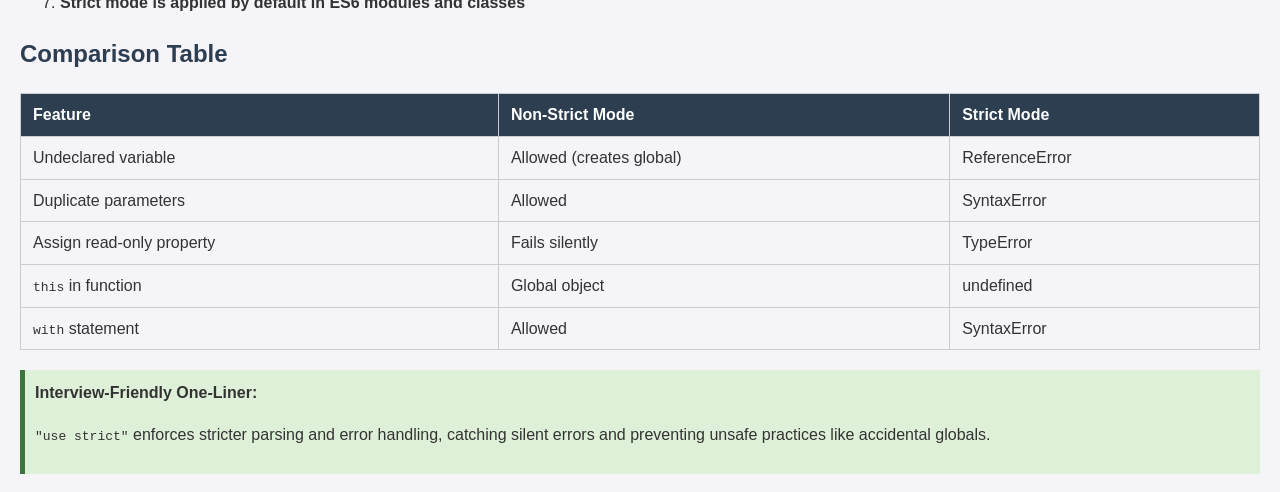
<file: usestrict.html>
<!DOCTYPE html>
<html lang="en">
<head>
    <meta charset="UTF-8">
    <meta name="viewport" content="width=device-width, initial-scale=1.0">
    <title>JavaScript Strict Mode Notes</title>
    <style>
        body {
            font-family: Arial, sans-serif;
            line-height: 1.6;
            background-color: #f4f4f9;
            color: #333;
            margin: 20px;
            padding: 0;
        }
        h1, h2, h3 {
            color: #2c3e50;
        }
        pre {
            background-color: #eaeaea;
            padding: 10px;
            border-radius: 5px;
            overflow-x: auto;
        }
        table {
            width: 100%;
            border-collapse: collapse;
            margin-top: 10px;
            margin-bottom: 20px;
        }
        th, td {
            border: 1px solid #ccc;
            padding: 8px 12px;
            text-align: left;
        }
        th {
            background-color: #2c3e50;
            color: #fff;
        }
        .note {
            background-color: #dff0d8;
            padding: 10px;
            border-left: 5px solid #3c763d;
            margin: 15px 0;
        }
    </style>
</head>
<body>
    <h1>JavaScript Strict Mode Notes</h1>

    <h2>Definition</h2>
    <p>
        Strict mode is a way to run JavaScript in a "stricter" version that catches errors, prevents unsafe behaviors, 
        and disables some confusing features.
    </p>
    <p><strong>Enabled with:</strong></p>
    <pre>"use strict";</pre>

    <h2>Enabling Strict Mode</h2>
    <ul>
        <li><strong>Whole script:</strong> Put <code>"use strict";</code> at the top of the file.</li>
        <li><strong>Function only:</strong> Put <code>"use strict";</code> at the start of the function.</li>
    </ul>

    <pre>
// Applies to whole script
"use strict";

// Applies only inside this function
function myFunc() {
    "use strict";
}
    </pre>

    <h2>Key Features / Effects</h2>
    <ol>
        <li>
            <strong>No accidental globals</strong>
            <pre>
"use strict";
x = 10; // ❌ ReferenceError
            </pre>
        </li>
        <li>
            <strong>Prevents assignment to read-only properties</strong>
            <pre>
"use strict";
const obj = {};
Object.defineProperty(obj, "prop", { writable: false });
obj.prop = 5; // ❌ TypeError
            </pre>
        </li>
        <li>
            <strong>Disallows duplicate parameter names</strong>
            <pre>
"use strict";
function sum(a, a) {} // ❌ SyntaxError
            </pre>
        </li>
        <li>
            <strong>Changes <code>this</code> in functions</strong>
            <p>Normal mode: <code>this</code> → global object</p>
            <p>Strict mode: <code>this</code> → <code>undefined</code></p>
            <pre>
"use strict";
function f() { console.log(this); }
f(); // undefined
            </pre>
        </li>
        <li>
            <strong><code>with</code> statement is forbidden</strong>
            <pre>
"use strict";
with (obj) { } // ❌ SyntaxError
            </pre>
        </li>
        <li>
            <strong><code>eval</code> and <code>arguments</code> are restricted</strong>
            <p>Cannot assign to <code>eval</code> or <code>arguments</code>; arguments won’t reflect parameter changes.</p>
        </li>
        <li>
            <strong>Strict mode is applied by default in ES6 modules and classes</strong>
        </li>
    </ol>

    <h2>Comparison Table</h2>
    <table>
        <thead>
            <tr>
                <th>Feature</th>
                <th>Non-Strict Mode</th>
                <th>Strict Mode</th>
            </tr>
        </thead>
        <tbody>
            <tr>
                <td>Undeclared variable</td>
                <td>Allowed (creates global)</td>
                <td>ReferenceError</td>
            </tr>
            <tr>
                <td>Duplicate parameters</td>
                <td>Allowed</td>
                <td>SyntaxError</td>
            </tr>
            <tr>
                <td>Assign read-only property</td>
                <td>Fails silently</td>
                <td>TypeError</td>
            </tr>
            <tr>
                <td><code>this</code> in function</td>
                <td>Global object</td>
                <td>undefined</td>
            </tr>
            <tr>
                <td><code>with</code> statement</td>
                <td>Allowed</td>
                <td>SyntaxError</td>
            </tr>
        </tbody>
    </table>

    <div class="note">
        <strong>Interview-Friendly One-Liner:</strong>
        <p><code>"use strict"</code> enforces stricter parsing and error handling, catching silent errors and preventing unsafe practices like accidental globals.</p>
    </div>
</body>
</html>
</file>
<file: calc/style.css>
:root {
  --bg-color: #e5e5e5;
  --calculator-bg: #fff;
  --display-bg: linear-gradient(to right, #f3f3f3, #e9e9e9);
  --btn1-bg: #f3f3f3;
  --btn1-hover: #edecec;
  --btn2-bg: #ffffff;
  --btn2-hover: #f2f2f2;
  --equal-btn-bg: #2d2d2d;
  --equal-btn-hover: #000000;
  --text-color: #000;
  --mode-bg: #f7f7f7;
  --border-color: #ddd;
}

.dark {
  --bg-color: #383838;
  --calculator-bg: #1e1e1e;
  --display-bg: linear-gradient(to right, #2a2a2a, #1f1f1f);
  --btn1-bg: #121212;
  --btn1-hover: #2b2b2b;
  --btn2-bg: #2b2b2b;
  --btn2-hover: rgb(64, 64, 64);
  --equal-btn-bg: #ff9500;
  --equal-btn-hover: #e08900;
  --text-color: #f5f5f5;
  --mode-bg: #1a1a1a;
  --border-color: #333;
}

* {
  margin: 0;
  padding: 0;
  box-sizing: border-box;
}

body {
  background: var(--bg-color);
  color: var(--text-color);
  font-family: Arial, sans-serif;
  display: flex;
  justify-content: center;
  align-items: center;
}

.calculator_display {
  padding: 10px;
  background: var(--display-bg);
}

.display-input {
  width: 100%;
  height: 70px;
  font-size: 2rem;
  text-align: right;
  border: none;
  background: transparent;
  padding: 0 10px;
  outline: none;
}

.calculator {
  width: 400px;
  background: var(--calculator-bg);
  border-radius: 6px;
  box-shadow: 0 5px 20px rgba(0, 0, 0, 0.15);
  overflow: hidden;
}

.calculator_mode {
  display: flex;
  gap: 8px;
  padding: 8px 10px;
  background: var(--mode-bg);
  border-bottom: 1px solid var(--border-color);
}

.calculator_mode select {
  padding: 6px 8px;
  border: 1px solid #ccc;
  background: white;
  border-radius: 3px;
}

.calculator_buttons {
  padding: 8px;
}

.buttons_row {
  display: grid;
  grid-template-columns: repeat(5, 1fr);
  gap: 6px;
  margin-bottom: 6px;
}

.btn {
  flex: 0 0 calc(20% - 5px);
  min-width: 60px;
  min-height: 60px;
  font-size: 1.3rem;
  cursor: pointer;
  border: 1px solid rgb(0, 0, 0, 0.1);
  border-radius: 2px;
  color: var(--text-color);
  background: var(--btn1-bg);
}

.btn:hover {
  background: var(--btn1-hover);
}

.btn-white {
  background: var(--btn2-bg);
}

.btn-white:hover {
  background: var(--btn2-hover);
}

.equal-btn {
  background: var(--equal-btn-bg);
  color: white;
}

.equal-btn:hover {
  background: var(--equal-btn-hover);
}

.d-none {
  display: none;
}
</file>
